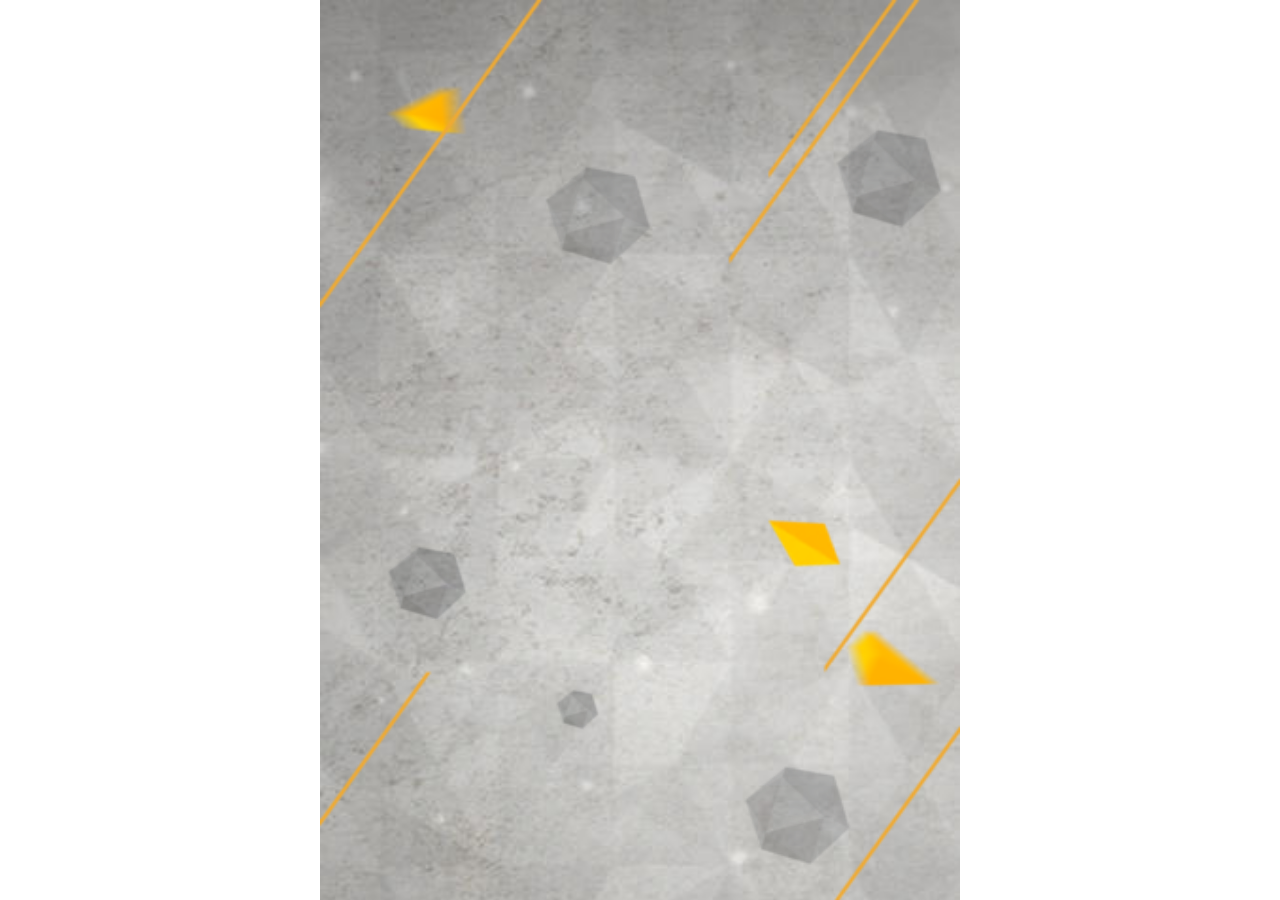
<file: index.html>
﻿<!DOCTYPE html>
<html>
<head lang="en">
    <meta charset="UTF-8">
    <meta name="viewport"
          content="width=device-width, user-scalable=no, initial-scale=1.0, maximum-scale=1.0, minimum-scale=1.0"/>
    <meta name="format-detection" content="telephone=no"/>
    <meta name="apple-mobile-web-app-capable" content="yes"/>
    <meta name="apple-mobile-web-app-status-bar-style" content="black-translucent"/>
    <title></title>
    <link charset="utf-8" type="text/css" rel="stylesheet" href="css/reset.min.css"/>
    <link charset="utf-8" type="text/css" rel="stylesheet" href="css/animate.css"/>
    <link charset="utf-8" type="text/css" rel="stylesheet" href="css/swiper.min.css"/>
    <link charset="utf-8" type="text/css" rel="stylesheet" href="css/resume.css"/>
</head>
<body>
<div class="music musicMove" id="music">
    <audio id="musicAudio" src="吻别 英语版.mp3" preload="none" loop></audio>
</div>
<section class="swiper-container">
    <div class="swiper-wrapper">
        <!--第一屏幕-->
        <div class="swiper-slide page1">
            <img src="img/jianli-1.png" alt=""/>
            <img src="img/jianli-2.png" alt=""/>
            <img src="img/jianli-3.png" alt=""/>
            <img src="img/jianli-4.png" alt=""/>
            <img src="img/jianli-9.png" alt=""/>
            <img src="img/jianli-8.png" alt=""/>
            <img src="img/jianli-7.png" alt=""/>
            <img src="img/jianli-6.png" alt=""/>
            <img src="img/jianli-33333.png" alt=""/>
            <span class="ming1">纪</span>
            <span class="ming2">永</span>
            <span class="ming3">存</span>
            <a href="javascript:;"><p>的</p></a>
            <img src="img/jianli-14.png" alt=""/>
        </div>
        <!--第二屏幕-->
        <div class="swiper-slide page2">
            <img src="img/jianli-31.png" alt=""/>
            <img src="img/jianli-28.png" alt=""/>
            <img src="img/jianli-33333.png" alt=""/>
            <img src="img/weixin.png" alt=""/>
            <h2>个人信息</h2>
            <p>Personal information</p>
            <span class="xing">姓名：纪永存</span>
            <span class="bie">性别：男</span>
            <span class="nian">年龄：24</span>
            <span class="shou">手机：18510672437</span>
            <span class="di">地址：安徽省滁州市</span>
            <img src="img/jianli-14.png" alt=""/>
        </div>
        <!--第三屏幕-->
        <div class="swiper-slide page3">
            <img src="img/jianli-36.png" alt=""/>
            <img src="img/jianli-29.png" alt=""/>
            <img src="img/jianli-33333.png" alt=""/>
            <h2>专业技能</h2>
            <p class="p">Professional skills</p>
            <img src="img/jianli-14.png" alt=""/>
            <img src="img/jainli-44444.png" alt=""/>
            <img src="img/jainli-44444.png" alt=""/>
            <img src="img/jainli-44444.png" alt=""/>
            <img src="img/jainli-44444.png" alt=""/>
            <img src="img/jainli-44444.png" alt=""/>
            <span class="ps">angular</span>
            <span class="js">js</span>
            <span class="css">css</span>
            <span class="jQuery">jQuery</span>
            <span class="node">nodeJS</span>

        </div>

        <!-- 第四屏幕-->
        <div class="swiper-slide page4">
            <img src="img/jianli-30.png" alt=""/>
            <img src="img/jianli-33.png" alt=""/>
            <img src="img/jianli-34.png" alt=""/>
            <img src="img/jianli-33.png" alt=""/>
            <img src="img/jianli-34.png" alt=""/>
            <img src="img/jianli-11111.png" alt=""/>
            <img src="img/jianli-33333.png" alt=""/>
            <h2 class="qou">求职意向</h2>
            <p>Job intensron</p>
            <span class="diyi">6k-8k</span>
            <span class="dier">web前端开发工程师</span>
            <span class="disan">2-n个IT</span>
            <span class="disi">北京</span>
            <img src="img/jianli-14.png" alt=""/>
        </div>

        <!-- 第五屏幕-->
        <div class="swiper-slide page5">
            <img src="img/jianli-29.png" alt=""/>
            <img src="img/jianli-111111.png" alt=""/>
            <img src="img/jianli-18.png" alt=""/>
            <img src="img/jianli-18.png" alt=""/>
            <img src="img/jianli-18.png" alt=""/>
            <img src="img/jianli-18.png" alt=""/>
            <img src="img/jianli-22222.png" alt=""/>
            <img src="img/jianli-33333.png" alt=""/>
            <h2>个人特长</h2>
            <p>Personal Specialty</p>
            <span class="tuan">有的团队精神！</span>
            <span class="xue">学习的能力快！</span>
            <span class="gou">有责任感！</span>
            <span class="you">有点小幽默！</span>
            <img src="img/jianli-14.png" alt=""/>

        </div>
        <!-- 第六屏幕-->
        <div class="swiper-slide page6">
            <img src="img/jianli-35.png" alt=""/>
            <img src="img/jianli-36.png" alt=""/>
            <img src="img/jianli-22.png" alt=""/>
            <img src="img/jianli-23.png" alt=""/>
            <img src="img/jianli-24.png" alt=""/>
            <img src="img/jianli-25.png" alt=""/>
            <img src="img/jianli-26.png" alt=""/>
            <img src="img/jianli-33333.png" alt=""/>
            <h2>自我评价</h2>
            <p>evaluation</p>
            <span class="kai">开朗</span>
            <span class="xin">热心</span>
            <span class="shang">上进</span>
            <span class="li">有活力</span>
            <span class="ku">能吃苦</span>
            <span class="nai">耐劳</span>
            <img src="img/jianli-14.png" alt=""/>
        </div>
        <!-- 第七屏幕-->
        <div class="swiper-slide page7">
            <img src="img/weixin.png" alt=""/>
            <img src="img/jianli-33333.png" alt=""/>
            <h2>联系方式:</h2>
            <p>contact information</p>
            <span class="sao">扫描微信二维码添加我好友</span>
            <span class="ming">姓名：纪永存</span>
            <span class="dian">电话：18510672437</span>
            <span class="you">邮箱:jiyongcun_5614@163.com</span>
        </div>

    </div>
    <div class="swiper-pagination"></div>
</section>
<script src="js/fastclick.min.js"></script>
<script src="js/swiper.min.js"></script>
<script src="js/index.js"></script>

</body>
</html>
</file>
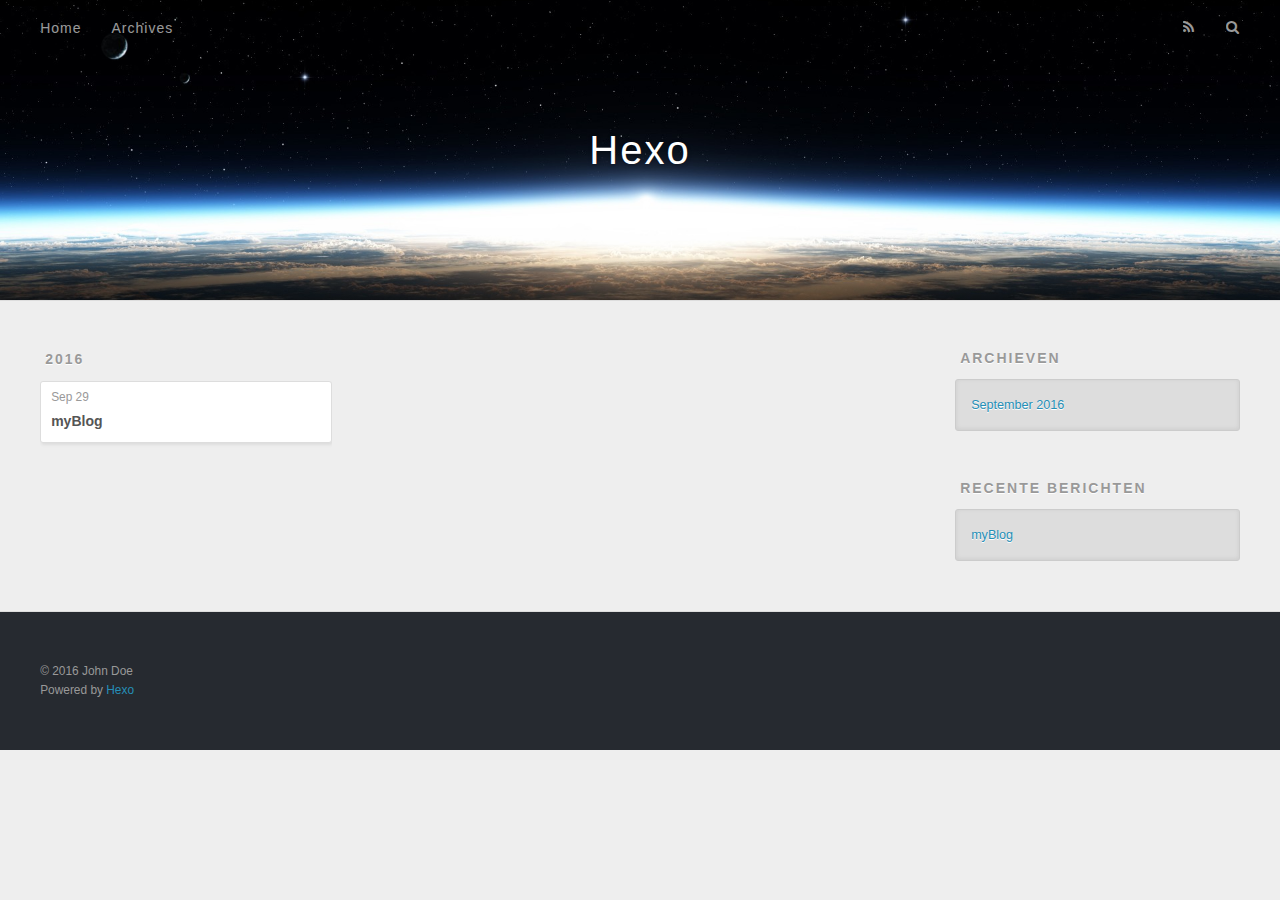
<file: archives/index.html>
<!DOCTYPE html>
<html>
<head>
  <meta charset="utf-8">
  
  <title>Archieven | Hexo</title>
  <meta name="viewport" content="width=device-width, initial-scale=1, maximum-scale=1">
  <meta property="og:type" content="website">
<meta property="og:title" content="Hexo">
<meta property="og:url" content="http://yoursite.com/archives/index.html">
<meta property="og:site_name" content="Hexo">
<meta name="twitter:card" content="summary">
<meta name="twitter:title" content="Hexo">
  
    <link rel="alternate" href="/atom.xml" title="Hexo" type="application/atom+xml">
  
  
    <link rel="icon" href="/favicon.png">
  
  
    <link href="//fonts.googleapis.com/css?family=Source+Code+Pro" rel="stylesheet" type="text/css">
  
  <link rel="stylesheet" href="/css/style.css">
  

</head>

<body>
  <div id="container">
    <div id="wrap">
      <header id="header">
  <div id="banner"></div>
  <div id="header-outer" class="outer">
    <div id="header-title" class="inner">
      <h1 id="logo-wrap">
        <a href="/" id="logo">Hexo</a>
      </h1>
      
    </div>
    <div id="header-inner" class="inner">
      <nav id="main-nav">
        <a id="main-nav-toggle" class="nav-icon"></a>
        
          <a class="main-nav-link" href="/">Home</a>
        
          <a class="main-nav-link" href="/archives">Archives</a>
        
      </nav>
      <nav id="sub-nav">
        
          <a id="nav-rss-link" class="nav-icon" href="/atom.xml" title="RSS Feed"></a>
        
        <a id="nav-search-btn" class="nav-icon" title="Zoeken"></a>
      </nav>
      <div id="search-form-wrap">
        <form action="//google.com/search" method="get" accept-charset="UTF-8" class="search-form"><input type="search" name="q" results="0" class="search-form-input" placeholder="Search"><button type="submit" class="search-form-submit">&#xF002;</button><input type="hidden" name="sitesearch" value="http://yoursite.com"></form>
      </div>
    </div>
  </div>
</header>
      <div class="outer">
        <section id="main">
  
  
    
    
      
      
      <section class="archives-wrap">
        <div class="archive-year-wrap">
          <a href="/archives/2016" class="archive-year">2016</a>
        </div>
        <div class="archives">
    
    <article class="archive-article archive-type-post">
  <div class="archive-article-inner">
    <header class="archive-article-header">
      <a href="/2016/09/29/hello-world/" class="archive-article-date">
  <time datetime="2016-09-29T05:44:38.269Z" itemprop="datePublished">Sep 29</time>
</a>
      
  
    <h1 itemprop="name">
      <a class="archive-article-title" href="/2016/09/29/hello-world/">myBlog</a>
    </h1>
  

    </header>
  </div>
</article>
  
  
    </div></section>
  

</section>
        
          <aside id="sidebar">
  
    

  
    

  
    
  
    
  <div class="widget-wrap">
    <h3 class="widget-title">Archieven</h3>
    <div class="widget">
      <ul class="archive-list"><li class="archive-list-item"><a class="archive-list-link" href="/archives/2016/09/">September 2016</a></li></ul>
    </div>
  </div>


  
    
  <div class="widget-wrap">
    <h3 class="widget-title">Recente berichten</h3>
    <div class="widget">
      <ul>
        
          <li>
            <a href="/2016/09/29/hello-world/">myBlog</a>
          </li>
        
      </ul>
    </div>
  </div>

  
</aside>
        
      </div>
      <footer id="footer">
  
  <div class="outer">
    <div id="footer-info" class="inner">
      &copy; 2016 John Doe<br>
      Powered by <a href="http://hexo.io/" target="_blank">Hexo</a>
    </div>
  </div>
</footer>
    </div>
    <nav id="mobile-nav">
  
    <a href="/" class="mobile-nav-link">Home</a>
  
    <a href="/archives" class="mobile-nav-link">Archives</a>
  
</nav>
    

<script src="//ajax.googleapis.com/ajax/libs/jquery/2.0.3/jquery.min.js"></script>


  <link rel="stylesheet" href="/fancybox/jquery.fancybox.css">
  <script src="/fancybox/jquery.fancybox.pack.js"></script>


<script src="/js/script.js"></script>

  </div>
</body>
</html>
</file>
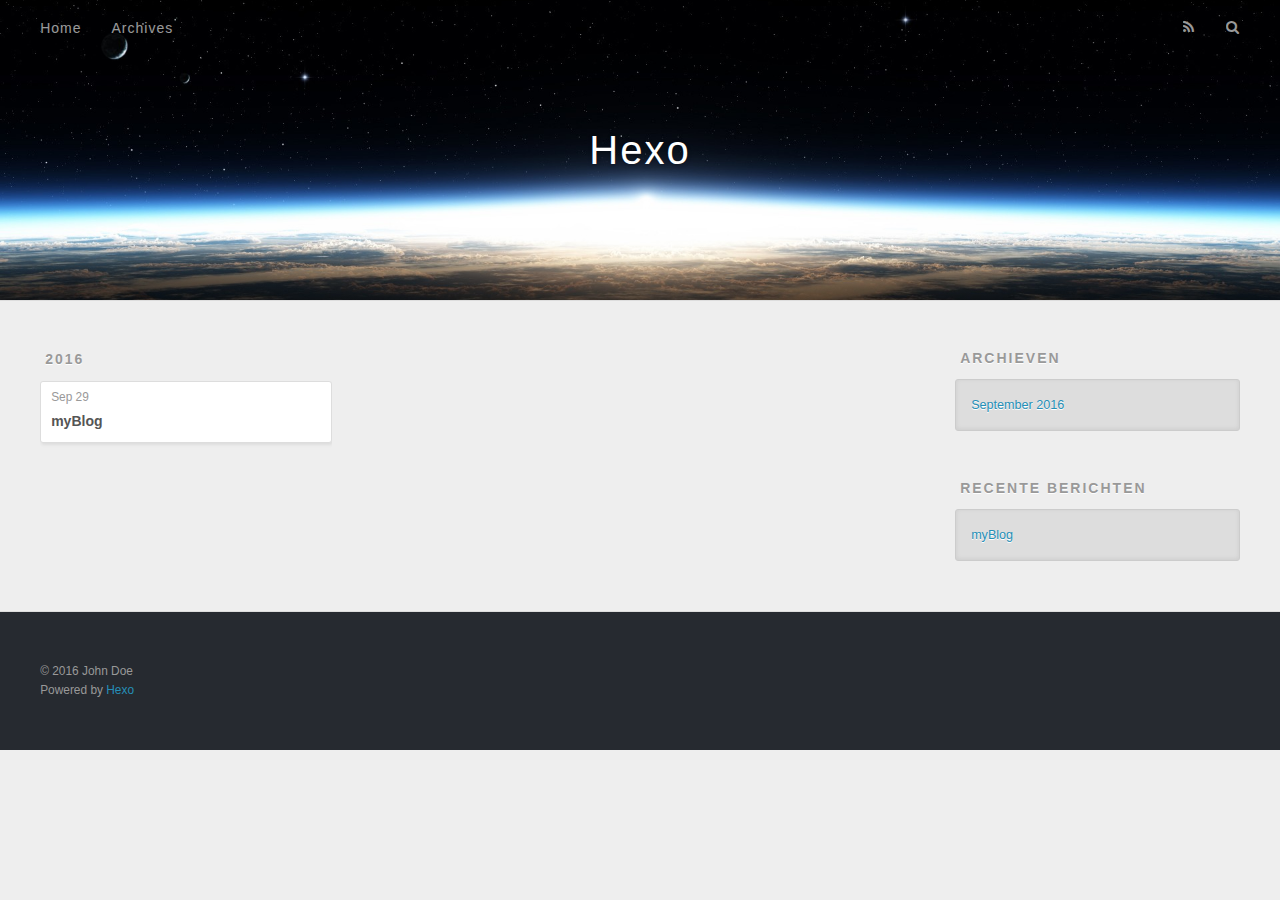
<file: archives/2016/index.html>
<!DOCTYPE html>
<html>
<head>
  <meta charset="utf-8">
  
  <title>Archieven: 2016 | Hexo</title>
  <meta name="viewport" content="width=device-width, initial-scale=1, maximum-scale=1">
  <meta property="og:type" content="website">
<meta property="og:title" content="Hexo">
<meta property="og:url" content="http://yoursite.com/archives/2016/index.html">
<meta property="og:site_name" content="Hexo">
<meta name="twitter:card" content="summary">
<meta name="twitter:title" content="Hexo">
  
    <link rel="alternate" href="/atom.xml" title="Hexo" type="application/atom+xml">
  
  
    <link rel="icon" href="/favicon.png">
  
  
    <link href="//fonts.googleapis.com/css?family=Source+Code+Pro" rel="stylesheet" type="text/css">
  
  <link rel="stylesheet" href="/css/style.css">
  

</head>

<body>
  <div id="container">
    <div id="wrap">
      <header id="header">
  <div id="banner"></div>
  <div id="header-outer" class="outer">
    <div id="header-title" class="inner">
      <h1 id="logo-wrap">
        <a href="/" id="logo">Hexo</a>
      </h1>
      
    </div>
    <div id="header-inner" class="inner">
      <nav id="main-nav">
        <a id="main-nav-toggle" class="nav-icon"></a>
        
          <a class="main-nav-link" href="/">Home</a>
        
          <a class="main-nav-link" href="/archives">Archives</a>
        
      </nav>
      <nav id="sub-nav">
        
          <a id="nav-rss-link" class="nav-icon" href="/atom.xml" title="RSS Feed"></a>
        
        <a id="nav-search-btn" class="nav-icon" title="Zoeken"></a>
      </nav>
      <div id="search-form-wrap">
        <form action="//google.com/search" method="get" accept-charset="UTF-8" class="search-form"><input type="search" name="q" results="0" class="search-form-input" placeholder="Search"><button type="submit" class="search-form-submit">&#xF002;</button><input type="hidden" name="sitesearch" value="http://yoursite.com"></form>
      </div>
    </div>
  </div>
</header>
      <div class="outer">
        <section id="main">
  
  
    
    
      
      
      <section class="archives-wrap">
        <div class="archive-year-wrap">
          <a href="/archives/2016" class="archive-year">2016</a>
        </div>
        <div class="archives">
    
    <article class="archive-article archive-type-post">
  <div class="archive-article-inner">
    <header class="archive-article-header">
      <a href="/2016/09/29/hello-world/" class="archive-article-date">
  <time datetime="2016-09-29T05:44:38.269Z" itemprop="datePublished">Sep 29</time>
</a>
      
  
    <h1 itemprop="name">
      <a class="archive-article-title" href="/2016/09/29/hello-world/">myBlog</a>
    </h1>
  

    </header>
  </div>
</article>
  
  
    </div></section>
  

</section>
        
          <aside id="sidebar">
  
    

  
    

  
    
  
    
  <div class="widget-wrap">
    <h3 class="widget-title">Archieven</h3>
    <div class="widget">
      <ul class="archive-list"><li class="archive-list-item"><a class="archive-list-link" href="/archives/2016/09/">September 2016</a></li></ul>
    </div>
  </div>


  
    
  <div class="widget-wrap">
    <h3 class="widget-title">Recente berichten</h3>
    <div class="widget">
      <ul>
        
          <li>
            <a href="/2016/09/29/hello-world/">myBlog</a>
          </li>
        
      </ul>
    </div>
  </div>

  
</aside>
        
      </div>
      <footer id="footer">
  
  <div class="outer">
    <div id="footer-info" class="inner">
      &copy; 2016 John Doe<br>
      Powered by <a href="http://hexo.io/" target="_blank">Hexo</a>
    </div>
  </div>
</footer>
    </div>
    <nav id="mobile-nav">
  
    <a href="/" class="mobile-nav-link">Home</a>
  
    <a href="/archives" class="mobile-nav-link">Archives</a>
  
</nav>
    

<script src="//ajax.googleapis.com/ajax/libs/jquery/2.0.3/jquery.min.js"></script>


  <link rel="stylesheet" href="/fancybox/jquery.fancybox.css">
  <script src="/fancybox/jquery.fancybox.pack.js"></script>


<script src="/js/script.js"></script>

  </div>
</body>
</html>
</file>
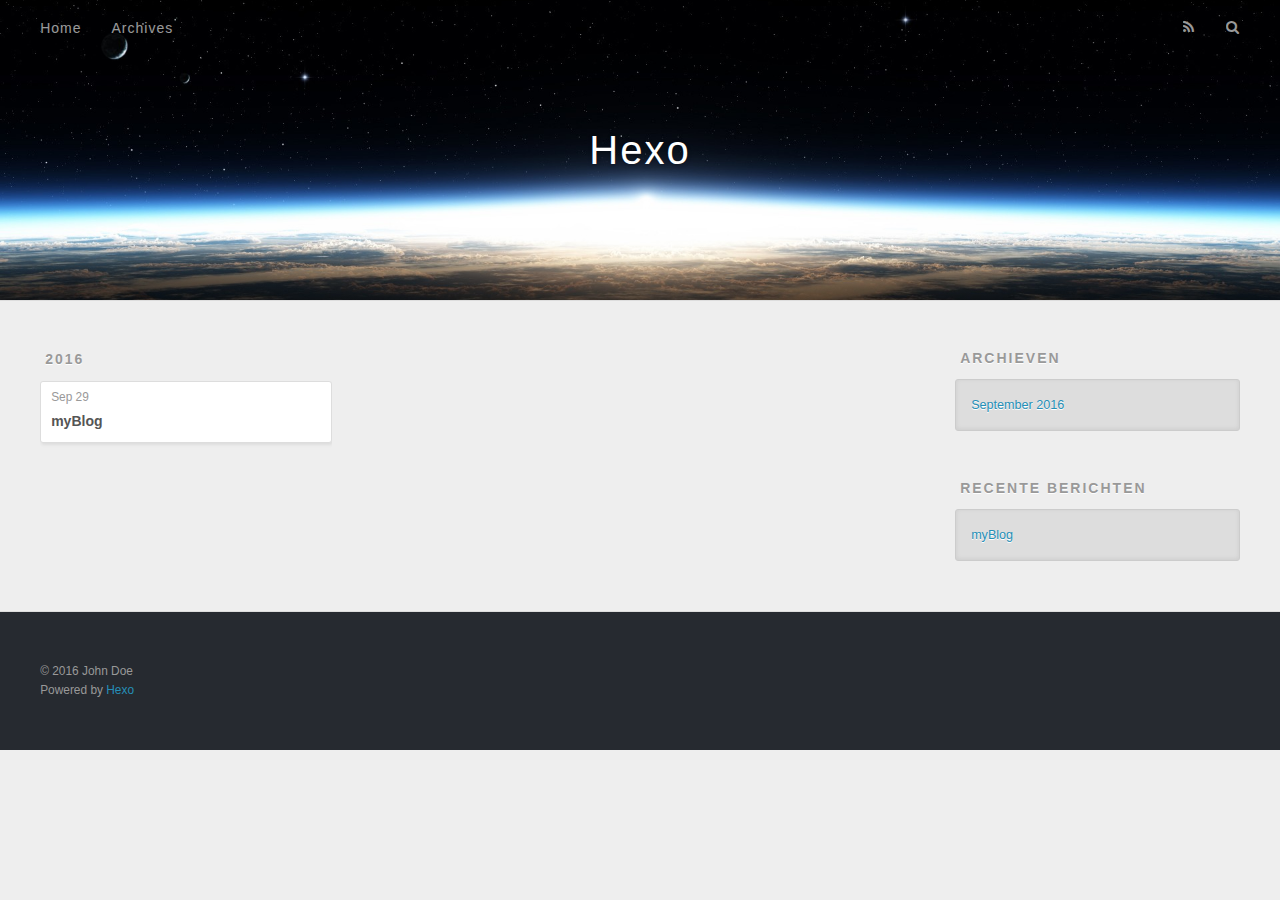
<file: archives/2016/09/index.html>
<!DOCTYPE html>
<html>
<head>
  <meta charset="utf-8">
  
  <title>Archieven: 2016/9 | Hexo</title>
  <meta name="viewport" content="width=device-width, initial-scale=1, maximum-scale=1">
  <meta property="og:type" content="website">
<meta property="og:title" content="Hexo">
<meta property="og:url" content="http://yoursite.com/archives/2016/09/index.html">
<meta property="og:site_name" content="Hexo">
<meta name="twitter:card" content="summary">
<meta name="twitter:title" content="Hexo">
  
    <link rel="alternate" href="/atom.xml" title="Hexo" type="application/atom+xml">
  
  
    <link rel="icon" href="/favicon.png">
  
  
    <link href="//fonts.googleapis.com/css?family=Source+Code+Pro" rel="stylesheet" type="text/css">
  
  <link rel="stylesheet" href="/css/style.css">
  

</head>

<body>
  <div id="container">
    <div id="wrap">
      <header id="header">
  <div id="banner"></div>
  <div id="header-outer" class="outer">
    <div id="header-title" class="inner">
      <h1 id="logo-wrap">
        <a href="/" id="logo">Hexo</a>
      </h1>
      
    </div>
    <div id="header-inner" class="inner">
      <nav id="main-nav">
        <a id="main-nav-toggle" class="nav-icon"></a>
        
          <a class="main-nav-link" href="/">Home</a>
        
          <a class="main-nav-link" href="/archives">Archives</a>
        
      </nav>
      <nav id="sub-nav">
        
          <a id="nav-rss-link" class="nav-icon" href="/atom.xml" title="RSS Feed"></a>
        
        <a id="nav-search-btn" class="nav-icon" title="Zoeken"></a>
      </nav>
      <div id="search-form-wrap">
        <form action="//google.com/search" method="get" accept-charset="UTF-8" class="search-form"><input type="search" name="q" results="0" class="search-form-input" placeholder="Search"><button type="submit" class="search-form-submit">&#xF002;</button><input type="hidden" name="sitesearch" value="http://yoursite.com"></form>
      </div>
    </div>
  </div>
</header>
      <div class="outer">
        <section id="main">
  
  
    
    
      
      
      <section class="archives-wrap">
        <div class="archive-year-wrap">
          <a href="/archives/2016" class="archive-year">2016</a>
        </div>
        <div class="archives">
    
    <article class="archive-article archive-type-post">
  <div class="archive-article-inner">
    <header class="archive-article-header">
      <a href="/2016/09/29/hello-world/" class="archive-article-date">
  <time datetime="2016-09-29T05:44:38.269Z" itemprop="datePublished">Sep 29</time>
</a>
      
  
    <h1 itemprop="name">
      <a class="archive-article-title" href="/2016/09/29/hello-world/">myBlog</a>
    </h1>
  

    </header>
  </div>
</article>
  
  
    </div></section>
  

</section>
        
          <aside id="sidebar">
  
    

  
    

  
    
  
    
  <div class="widget-wrap">
    <h3 class="widget-title">Archieven</h3>
    <div class="widget">
      <ul class="archive-list"><li class="archive-list-item"><a class="archive-list-link" href="/archives/2016/09/">September 2016</a></li></ul>
    </div>
  </div>


  
    
  <div class="widget-wrap">
    <h3 class="widget-title">Recente berichten</h3>
    <div class="widget">
      <ul>
        
          <li>
            <a href="/2016/09/29/hello-world/">myBlog</a>
          </li>
        
      </ul>
    </div>
  </div>

  
</aside>
        
      </div>
      <footer id="footer">
  
  <div class="outer">
    <div id="footer-info" class="inner">
      &copy; 2016 John Doe<br>
      Powered by <a href="http://hexo.io/" target="_blank">Hexo</a>
    </div>
  </div>
</footer>
    </div>
    <nav id="mobile-nav">
  
    <a href="/" class="mobile-nav-link">Home</a>
  
    <a href="/archives" class="mobile-nav-link">Archives</a>
  
</nav>
    

<script src="//ajax.googleapis.com/ajax/libs/jquery/2.0.3/jquery.min.js"></script>


  <link rel="stylesheet" href="/fancybox/jquery.fancybox.css">
  <script src="/fancybox/jquery.fancybox.pack.js"></script>


<script src="/js/script.js"></script>

  </div>
</body>
</html>
</file>
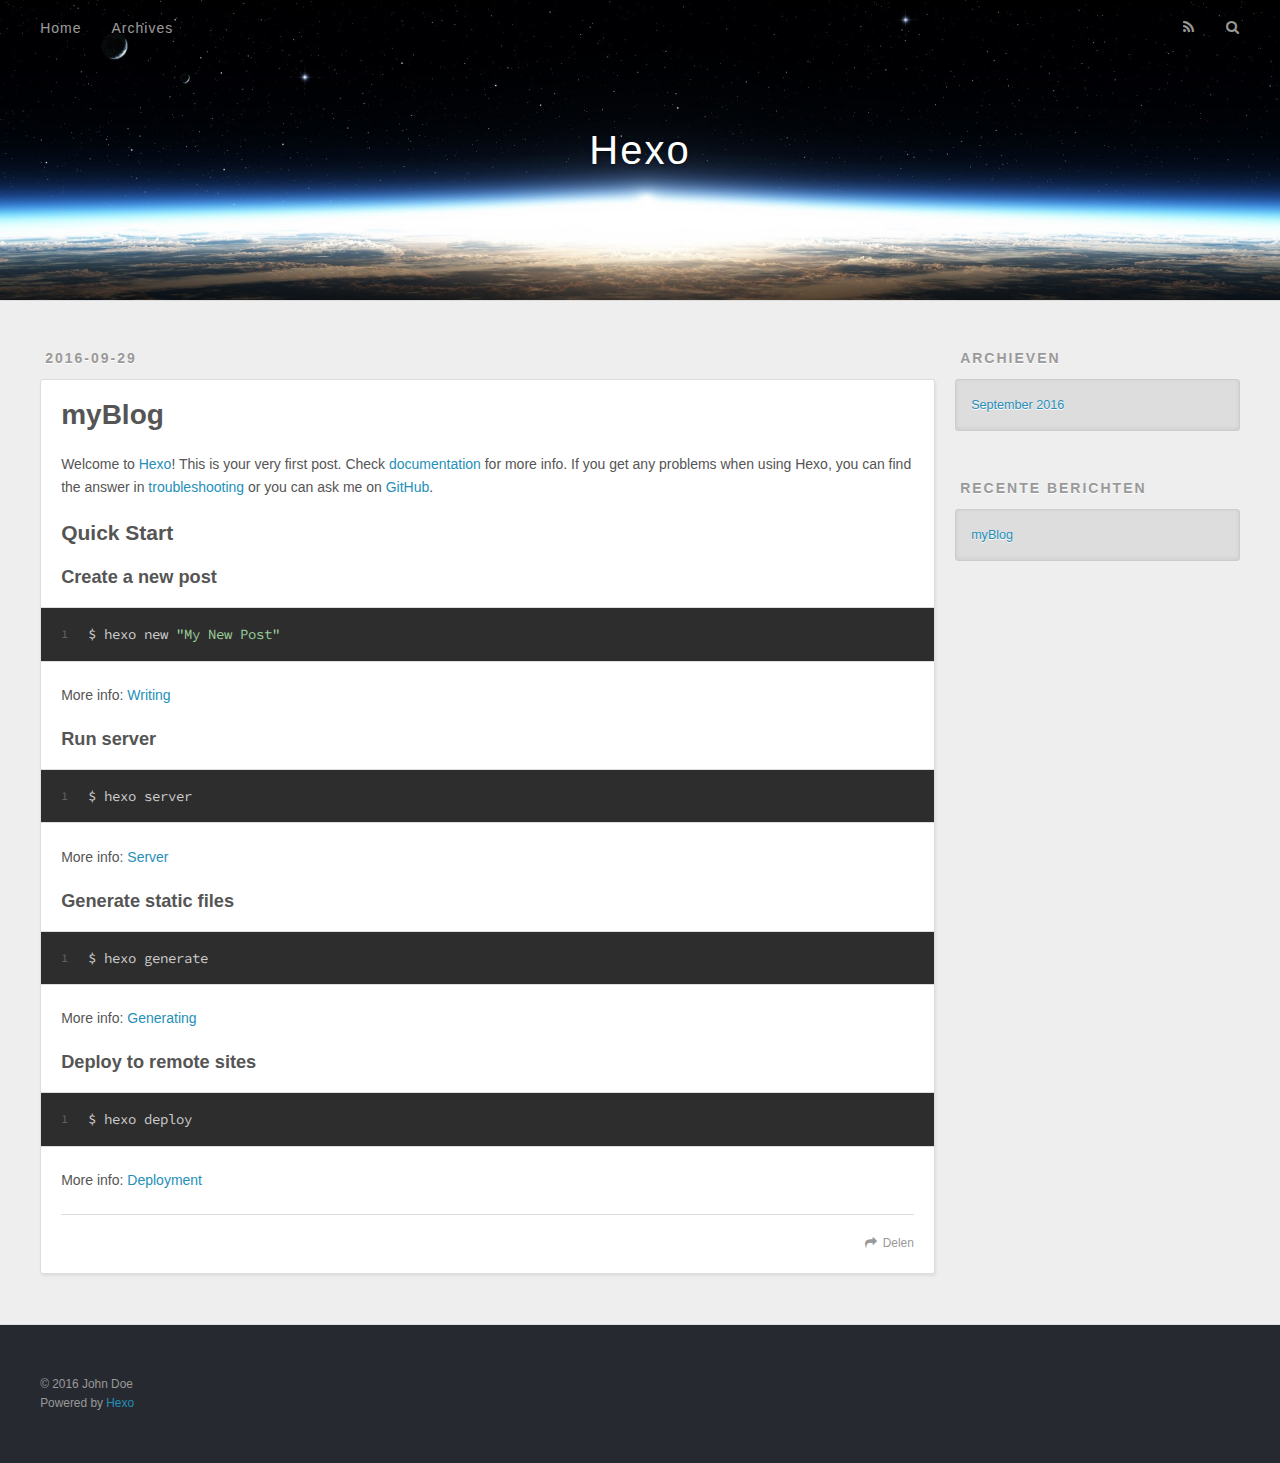
<file: 2016/09/29/hello-world/index.html>
<!DOCTYPE html>
<html>
<head>
  <meta charset="utf-8">
  
  <title>myBlog | Hexo</title>
  <meta name="viewport" content="width=device-width, initial-scale=1, maximum-scale=1">
  <meta name="description" content="Welcome to Hexo! This is your very first post. Check documentation for more info. If you get any problems when using Hexo, you can find the answer in troubleshooting or you can ask me on GitHub.
Quick">
<meta property="og:type" content="article">
<meta property="og:title" content="myBlog">
<meta property="og:url" content="http://yoursite.com/2016/09/29/hello-world/index.html">
<meta property="og:site_name" content="Hexo">
<meta property="og:description" content="Welcome to Hexo! This is your very first post. Check documentation for more info. If you get any problems when using Hexo, you can find the answer in troubleshooting or you can ask me on GitHub.
Quick">
<meta property="og:updated_time" content="2016-09-29T09:39:57.506Z">
<meta name="twitter:card" content="summary">
<meta name="twitter:title" content="myBlog">
<meta name="twitter:description" content="Welcome to Hexo! This is your very first post. Check documentation for more info. If you get any problems when using Hexo, you can find the answer in troubleshooting or you can ask me on GitHub.
Quick">
  
    <link rel="alternate" href="/atom.xml" title="Hexo" type="application/atom+xml">
  
  
    <link rel="icon" href="/favicon.png">
  
  
    <link href="//fonts.googleapis.com/css?family=Source+Code+Pro" rel="stylesheet" type="text/css">
  
  <link rel="stylesheet" href="/css/style.css">
  

</head>

<body>
  <div id="container">
    <div id="wrap">
      <header id="header">
  <div id="banner"></div>
  <div id="header-outer" class="outer">
    <div id="header-title" class="inner">
      <h1 id="logo-wrap">
        <a href="/" id="logo">Hexo</a>
      </h1>
      
    </div>
    <div id="header-inner" class="inner">
      <nav id="main-nav">
        <a id="main-nav-toggle" class="nav-icon"></a>
        
          <a class="main-nav-link" href="/">Home</a>
        
          <a class="main-nav-link" href="/archives">Archives</a>
        
      </nav>
      <nav id="sub-nav">
        
          <a id="nav-rss-link" class="nav-icon" href="/atom.xml" title="RSS Feed"></a>
        
        <a id="nav-search-btn" class="nav-icon" title="Zoeken"></a>
      </nav>
      <div id="search-form-wrap">
        <form action="//google.com/search" method="get" accept-charset="UTF-8" class="search-form"><input type="search" name="q" results="0" class="search-form-input" placeholder="Search"><button type="submit" class="search-form-submit">&#xF002;</button><input type="hidden" name="sitesearch" value="http://yoursite.com"></form>
      </div>
    </div>
  </div>
</header>
      <div class="outer">
        <section id="main"><article id="post-hello-world" class="article article-type-post" itemscope itemprop="blogPost">
  <div class="article-meta">
    <a href="/2016/09/29/hello-world/" class="article-date">
  <time datetime="2016-09-29T05:44:38.269Z" itemprop="datePublished">2016-09-29</time>
</a>
    
  </div>
  <div class="article-inner">
    
    
      <header class="article-header">
        
  
    <h1 class="article-title" itemprop="name">
      myBlog
    </h1>
  

      </header>
    
    <div class="article-entry" itemprop="articleBody">
      
        <p>Welcome to <a href="https://hexo.io/" target="_blank" rel="external">Hexo</a>! This is your very first post. Check <a href="https://hexo.io/docs/" target="_blank" rel="external">documentation</a> for more info. If you get any problems when using Hexo, you can find the answer in <a href="https://hexo.io/docs/troubleshooting.html" target="_blank" rel="external">troubleshooting</a> or you can ask me on <a href="https://github.com/hexojs/hexo/issues" target="_blank" rel="external">GitHub</a>.</p>
<h2 id="Quick-Start"><a href="#Quick-Start" class="headerlink" title="Quick Start"></a>Quick Start</h2><h3 id="Create-a-new-post"><a href="#Create-a-new-post" class="headerlink" title="Create a new post"></a>Create a new post</h3><figure class="highlight bash"><table><tr><td class="gutter"><pre><div class="line">1</div></pre></td><td class="code"><pre><div class="line">$ hexo new <span class="string">"My New Post"</span></div></pre></td></tr></table></figure>
<p>More info: <a href="https://hexo.io/docs/writing.html" target="_blank" rel="external">Writing</a></p>
<h3 id="Run-server"><a href="#Run-server" class="headerlink" title="Run server"></a>Run server</h3><figure class="highlight bash"><table><tr><td class="gutter"><pre><div class="line">1</div></pre></td><td class="code"><pre><div class="line">$ hexo server</div></pre></td></tr></table></figure>
<p>More info: <a href="https://hexo.io/docs/server.html" target="_blank" rel="external">Server</a></p>
<h3 id="Generate-static-files"><a href="#Generate-static-files" class="headerlink" title="Generate static files"></a>Generate static files</h3><figure class="highlight bash"><table><tr><td class="gutter"><pre><div class="line">1</div></pre></td><td class="code"><pre><div class="line">$ hexo generate</div></pre></td></tr></table></figure>
<p>More info: <a href="https://hexo.io/docs/generating.html" target="_blank" rel="external">Generating</a></p>
<h3 id="Deploy-to-remote-sites"><a href="#Deploy-to-remote-sites" class="headerlink" title="Deploy to remote sites"></a>Deploy to remote sites</h3><figure class="highlight bash"><table><tr><td class="gutter"><pre><div class="line">1</div></pre></td><td class="code"><pre><div class="line">$ hexo deploy</div></pre></td></tr></table></figure>
<p>More info: <a href="https://hexo.io/docs/deployment.html" target="_blank" rel="external">Deployment</a></p>

      
    </div>
    <footer class="article-footer">
      <a data-url="http://yoursite.com/2016/09/29/hello-world/" data-id="cito3ukd30000lkr0o3ru1wjr" class="article-share-link">Delen</a>
      
      
    </footer>
  </div>
  
    
  
</article>

</section>
        
          <aside id="sidebar">
  
    

  
    

  
    
  
    
  <div class="widget-wrap">
    <h3 class="widget-title">Archieven</h3>
    <div class="widget">
      <ul class="archive-list"><li class="archive-list-item"><a class="archive-list-link" href="/archives/2016/09/">September 2016</a></li></ul>
    </div>
  </div>


  
    
  <div class="widget-wrap">
    <h3 class="widget-title">Recente berichten</h3>
    <div class="widget">
      <ul>
        
          <li>
            <a href="/2016/09/29/hello-world/">myBlog</a>
          </li>
        
      </ul>
    </div>
  </div>

  
</aside>
        
      </div>
      <footer id="footer">
  
  <div class="outer">
    <div id="footer-info" class="inner">
      &copy; 2016 John Doe<br>
      Powered by <a href="http://hexo.io/" target="_blank">Hexo</a>
    </div>
  </div>
</footer>
    </div>
    <nav id="mobile-nav">
  
    <a href="/" class="mobile-nav-link">Home</a>
  
    <a href="/archives" class="mobile-nav-link">Archives</a>
  
</nav>
    

<script src="//ajax.googleapis.com/ajax/libs/jquery/2.0.3/jquery.min.js"></script>


  <link rel="stylesheet" href="/fancybox/jquery.fancybox.css">
  <script src="/fancybox/jquery.fancybox.pack.js"></script>


<script src="/js/script.js"></script>

  </div>
</body>
</html>
</file>
<file: css/resume.css>
@charset "utf-8";
html, body {
    width: 100%;
    height: 100%;
    /*background: #ccc;*/
    overflow: hidden;
    /*  background: url("../img/jianli-11.jpg") no-repeat;*/
    z-index: 1;
}

html {
    font-size: 100px;
}

/*--初始化Swiper的样式--*/
.swiper-container, .swiper-slide {
    height: 100%;
    overflow: hidden;
}

.swiper-slide {
    transform-style: preserve-3d;
    perspective: 500px;
}

/*--音乐--*/
.music {
    display: none;
    position: absolute;
    top: .2rem;
    right: .2rem;
    z-index: 1000;
    width: .6rem;
    height: .6rem;
    background: url("../music.svg") no-repeat;
    background-size: 100% 100%;
}

.musicMove {
    -webkit-animation: musicMove 1s linear infinite both;
    animation: musicMove 1s linear infinite both;
}
/*--第一屏幕--*/
.page1 {
    width: 100%;
    height: 100%;
    position: relative;
    overflow: hidden;
    background: url("../img/jianli-11.jpg") no-repeat;
    background-size: cover;
}

.page1 > * {
    opacity: 0;
}
.page1 img:nth-child(14) {
    width: 100%;
    height: 100%;
    z-index: -1;
    opacity: 1;
}

#page1 img:nth-child(14) {
    animation: myMove 5s 0s infinite;
    -webkit-animation: myMove 5s 0s infinite;
}

@keyframes myMove {
    0%, 100% {
        opacity: 1;
        -webkit-transform: translateZ(0px) rotate(0deg);
        transform: translateZ(0px) rotate(0deg);
    }
    50% {
        -webkit-transform: translateZ(70px) rotate(10deg);
        transform: translateZ(70px) rotate(10deg);
    }
}

.page1 img {
    position: absolute;
    opacity: 0;
}

.page1 .ming1 {
    display: inline-block;
    position: absolute;
    left: 2.1rem;
    top: 0.7rem;
    width: 0.4rem;
    margin-left: 0.05rem;
    font-size: .5rem;

}

.page1 .ming2 {
    display: inline-block;
    position: absolute;
    left: 2.6rem;
    top: 0.7rem;
    width: 0.4rem;
    margin-left: 0.3rem;
    font-size: .5rem;
}

.page1 .ming3 {
    display: inline-block;
    position: absolute;
    left: 3.1rem;
    top: 0.7rem;
    width: 0.4rem;
    margin-left: 0.6rem;
    font-size: .5rem;
}

.page1 a {
    position: absolute;
    left: 3.8rem;
    top: 1.5rem;
    color: #fff;
    font-size: 0.5rem;
}

.page1 img:nth-child(1) {
    top: 1.45rem;
    left: -0.2rem;
    height: 5rem;
    z-index: 9;
}

.page1 img:nth-child(2) {
    top: 1.3rem;
    left: 1.3rem;
    height: 4.8rem;
    z-index: 4;
}

.page1 img:nth-child(3) {
    top: 2.2rem;
    left: 2.6rem;
    width: 2.5rem;
    height: 4.9rem;
    z-index: 5;
}

.page1 img:nth-child(4) {
    top: 1.3rem;
    left: 4.4rem;
    height: 4.8rem;
    z-index: 2;
}

.page1 img:nth-child(5) {
    top: 3.1rem;
    left: 1rem;
    width: 0.8rem;
    height: 0.8rem;
}

.page1 img:nth-child(6) {
    top: 3.8rem;
    left: 1.7rem;
    width: 0.8rem;
    height: 0.8rem;
}

.page1 img:nth-child(7) {
    top: 3.4rem;
    left: 3.1rem;
    width: 0.8rem;
    height: 0.8rem;
}

.page1 img:nth-child(8) {
    top: 4.1rem;
    left: 4.3rem;
    width: 0.8rem;
    height: 0.8rem;
}

.page1 img:nth-child(9) {
    bottom: 0.2rem;
    left: 2.8rem;
    width: 1rem;
    height: 0.5rem;
}

#page1 img:nth-child(1) {
    animation: fadeInLeft 1s 0.2s both;
    -webkit-animation: fadeInLeft 1s 0.2s both;
}

#page1 img:nth-child(2) {
    animation: fadeInLeft 2s 0.4s both;
    -webkit-animation: fadeInLeft 2s 0.4s both;
}

#page1 img:nth-child(3) {
    animation: fadeInRight 1s 0.2s both;
    -webkit-animation: fadeInRight 1s 0.2s both;
}

#page1 img:nth-child(4) {
    animation: fadeInRight 2s 0.4s both;
    -webkit-animation: fadeInRight 2s 0.4s both;
}

#page1 img:nth-child(5) {
    animation: bounceInDown 1s 0.8s both;
    -webkit-animation: bounceInDown 1s 0.8s both;
}

#page1 img:nth-child(6) {
    animation: bounceInDown 1s 1.2s both;
    -webkit-animation: bounceInDown 1s 1.2s both;
}

#page1 img:nth-child(7) {
    animation: bounceInDown 1s 1.6s both;
    -webkit-animation: bounceInDown 1s 1.6s both;
}

#page1 img:nth-child(8) {
    animation: bounceInDown 1s 2s both;
    -webkit-animation: bounceInDown 1s 2s both;
}

#page1 img:nth-child(9) {
    animation: fadeOutUp 1.5s 2s Infinite both;
    -webkit-animation: fadeOutUp 1.5s 2s Infinite both;
}

#page1 .ming1,#page1 .ming2, #page1 .ming3 {
    animation: lightSpeedIn 1s 1s 1 both;
    -webkit-animation: lightSpeedIn 1s 1s 1 both;
}

#page1 a {
    animation: bounceInRight 1s 2s both;
    -webkit-animation: bounceInRight 1s 2s both;
}




/*--第二屏幕--*/


.page2 {
    width: 100%;
    height: 100%;
    position: relative;
    overflow: hidden;
    background: url("../img/jianli-11.jpg") no-repeat;
    background-size: cover;
}
.page2 > * {
    opacity: 0;
}
.page2 img:nth-child(12) {
    width: 100%;
    height: 100%;
    z-index: -1;
    opacity: 1;
}

#page2 img:nth-child(12) {
    animation: myMove 5s 0s infinite;
    -webkit-animation: myMove 5s 0s infinite;
}

@keyframes myMove {
    0%, 100% {
        opacity: 1;
        -webkit-transform: translateZ(0px) rotate(0deg);
        transform: translateZ(0px) rotate(0deg);
    }
    50% {
        -webkit-transform: translateZ(70px) rotate(10deg);
        transform: translateZ(70px) rotate(10deg);
    }
}

.page2 img, .page2 h2, .page2 span, .page2 p, .page3 h2, .page3 p, .page4 h2, .page4 p {
    opacity: 0;
}

.page2 h2 {
    position: absolute;
    left: 1rem;
    top: 2rem;
    font-size: 0.6rem;
    font-weight: 500;
}

.page2 p {
    position: absolute;
    left: 1rem;
    top: 2.8rem;
    font-size: 0.3rem;
    color: #eee;
}

.page2 .xing {
    position: absolute;
    left: 1rem;
    top: 3.6rem;
    font-size: 0.4rem;
    font-weight: 600;
}

.page2 .bie {
    position: absolute;
    left: 1rem;
    top: 4.5rem;
    font-size: 0.4rem;
    font-weight: 600;
}

.page2 .nian {
    position: absolute;
    left: 1rem;
    top: 5.4rem;
    font-size: 0.4rem;
    font-weight: 600;
}

.page2 .shou {
    position: absolute;
    left: 1rem;
    top: 6.3rem;
    font-size: 0.4rem;
    font-weight: 600;
}

.page2 .di {
    position: absolute;
    left: 1rem;
    top: 7.2rem;
    font-size: 0.4rem;
    font-weight: 600;
}

.page2 img {
    position: absolute;
    opacity: 0;
}

.page2 img:nth-child(1) {
    top: 1rem;
    left: 0.4rem;
    width: 3.5rem;
    height: 2rem;
}

.page2 img:nth-child(2) {
    top: 6.9rem;
    left: 2.1rem;
    width: 4rem;
    height: 2rem;
}

.page2 img:nth-child(3) {
    bottom: 0.2rem;
    left: 2.8rem;
    width: 1rem;
    height: 0.5rem;
}

.page2 img:nth-child(4) {
    top: 1rem;
    right: 0.2rem;
    width: 2rem;
    height: 2rem;
    border-radius: 50%;
    border: 2px solid aqua;
    z-index: 10;
}

#page2 img:nth-child(1) {
    animation: bounceInRight 0.8s 0.8s both;
    -webkit-animation: bounceInRight 0.8s 0.8s both;
}

#page2 img:nth-child(2) {
    animation: bounceInLeft 0.8s 0.5s both;
    -webkit-animation: bounceInLeft 0.8s 0.5s both;
}

#page2 img:nth-child(3) {
    animation: fadeOutUp 1s 2s Infinite both;
    -webkit-animation: fadeOutUp 1s 2s Infinite both;
}

#page2 img:nth-child(4) {
    animation: zoomInUp 1s 1.2s both;
    -webkit-animation: zoomInUp 1s 1.2s both;
}

#page2 h2 {
    animation: bounceInLeft 0.8s 1.8s both;
    -webkit-animation: bounceInLeft 0.8s 1.8s both;
}

#page2 p {
    animation: bounceInLeft 0.8s 2.2s both;
    -webkit-animation: bounceInLeft 0.8s 2.2s both;
}

#page2 .xing {
    animation: bounceInLeft 0.8s 2.6s both;
    -webkit-animation: bounceInLeft 0.8s 2.6s both;
}

#page2 .bie {
    animation: bounceInLeft 0.8s 3s both;
    -webkit-animation: bounceInLeft 0.8s 3s both;
}

#page2 .nian {
    animation: bounceInLeft 0.8s 3.4s both;
    -webkit-animation: bounceInLeft 0.8s 3.4s both;
}

#page2 .shou {
    animation: bounceInLeft 0.8s 3.8s both;
    -webkit-animation: bounceInLeft 0.8s 3.8s both;
}

#page2 .di {
    animation: bounceInLeft 0.8s 4.2s both;
    -webkit-animation: bounceInLeft 0.8s 4.2s both;
}

/*--第三屏幕--*/


.page3 {
    width: 100%;
    height: 100%;
    position: relative;
    overflow: hidden;
    background: url("../img/jianli-11.jpg") no-repeat;
    background-size: cover;
}
.page3 > * {
    opacity: 0;
}

.page3 img:nth-child(6) {
    z-index: -2;
    width: 100%;
    height: 100%;
    opacity: 1;

}

#page3 img:nth-child(6) {
    z-index: -2;
    animation: myMove 5s 0s infinite;
    -webkit-animation: myMove 5s 0s infinite;
}

@keyframes myMove {
    0%, 100% {
        opacity: 1;
        -webkit-transform: translateZ(0px) rotate(0deg);
        transform: translateZ(0px) rotate(0deg);
    }
    50% {
        -webkit-transform: translateZ(70px) rotate(10deg);
        transform: translateZ(70px) rotate(10deg);
    }
}

.page3 h2 {
    position: absolute;
    left: 1rem;
    top: 0.7rem;
    font-size: 0.6rem;
    font-weight: 500;
}

.page3 .p {
    position: absolute;
    left: 1rem;
    top: 1.4rem;
    font-size: 0.3rem;
    font-weight: 500;
    color: #eee;
}

/*ps*/
.page3 .ps {
   position: absolute;
    top: 4.2rem;
    right: 3.6rem;
    font-size: 0.7rem;
    color: #fff;
    z-index: 20;
}

/*js*/
.page3 .js {
    position: absolute;
    top: 4.6rem;
    right: 1.3rem;
    font-size: 0.7rem;
    color: #fff;
    z-index: 20;
}

/*css*/
.page3 .css {
    display: inline-block;
    position: relative;
    top: 8.8rem;
    left: 4.6rem;
    font-size: 0.7rem;
    color: #fff;
    z-index: 20;
}

/*node*/
.page3 .node {
    display: inline-block;
    position: relative;
    top: 6.9rem;
    left: 0.2rem;
    font-size: 0.6rem;
    color: #fff;
    z-index: 20;
}

/*jQuery*/
.page3 .jQuery {
    display: inline-block;
    position: relative;
    top: 8.8rem;
    left: -0.4rem;
    font-size: 0.5rem;
    color: #fff;
    z-index: 20;
}

.page3 img {
    position: absolute;

}

.page3 img:nth-child(1) {
    top: 1.9rem;
    left: 0.2rem;
    width: 4rem;
    height: 0.6rem;
}

.page3 img:nth-child(2) {
    top: 0.8rem;
    left: 3rem;
    width: 2rem;
    height: 2.5rem;
}

.page3 img:nth-child(3) {
    bottom: 0.2rem;
    right: 2.5rem;
    width: 1rem;
    height: 0.5rem;
}

.page3 img:nth-child(6) {
    bottom: 0.2rem;
    right: 0;
    z-index: 15;
}

.page3 img:nth-child(7) {
    bottom: 4rem;
    right: 2.5rem;
    width: 5rem;
    height: 5rem;
    z-index: 15;
}

.page3 img:nth-child(8) {
    bottom: 3.7rem;
    right: -0.9rem;
    width: 5rem;
    height: 5rem;
    z-index: 15;
}

.page3 img:nth-child(9) {
    bottom: -0.5rem;
    left: 2.5rem;
    width: 5rem;
    height: 5rem;
    z-index: 15;
}

.page3 img:nth-child(10) {
    bottom: -0.5rem;
    left: -1rem;
    width: 5rem;
    height: 5rem;
    z-index: 15;
}

.page3 img:nth-child(11) {
    bottom: 1.4rem;
    left: 1.2rem;
    width: 5rem;
    height: 5rem;
    z-index: 15;
}
#page3 .ps {
    animation: pulse 1s 2.5s both;
    -webkit-animation: pulse 1s 2.5s both;;
}
#page3 img:nth-child(1) {
    animation: bounceInLeft 0.8s 1s both;
    -webkit-animation: bounceInLeft 0.8s 1s both;
}

#page3 img:nth-child(2) {
    animation: zoomInLeft 0.8s 0.6s both;
    -webkit-animation: zoomInLeft 0.8s 0.6s both;
}

#page3 img:nth-child(3) {
    animation: fadeOutUp 1s 2s Infinite both;
    -webkit-animation: fadeOutUp 1s 2s Infinite both;
}

#page3 img:nth-child(6) {
    animation: myMove 5s 0s both;
    -webkit-animation: myMove 5s 0s both;
}

#page3 img:nth-child(7) {
    animation: bounceInUp 4s 1.5s both;
    -webkit-animation: bounceInUp 4s 1.5s both;

}

#page3 img:nth-child(8) {
    animation: bounceInUp 4s 2s both;
    -webkit-animation: bounceInUp 4s 2s both;
}

#page3 img:nth-child(9) {
    animation: bounceInUp 4s 3.5s both;
    -webkit-animation: bounceInUp 4s 3.5s both;
}

#page3 img:nth-child(10) {
    animation: bounceInUp 4s 2.5s both;
    -webkit-animation: bounceInUp 4s 2.5s both;
}

#page3 img:nth-child(11) {
    animation: bounceInUp 4s 3s both;
    -webkit-animation: bounceInUp 4s 3s both;
}

#page3 h2 {
    animation: bounceInLeft 1s 1.8s both;
    -webkit-animation: bounceInLeft 1s 1.8s both;;
}

#page3 .p {
    animation: bounceInLeft 1s 2.2s both;
    -webkit-animation: bounceInLeft 1s 2.2s both;;
}

#page3 .ps {
    animation: fadeInRightBig 1s 3.4s both;
    -webkit-animation: fadeInRightBig 1s 3.4s both;;
}
#page3 .js {
    animation: fadeInRightBig 1s 3.6s both;
    -webkit-animation: fadeInRightBig 1s 3.6s both;;
}
#page3 .css {
    animation: fadeInRightBig 1s 4.2s both;
    -webkit-animation: fadeInRightBig 1s 4.2s both;;
}
#page3 .jQuery {
    animation: fadeInRightBig 1s 4s both;
    -webkit-animation: fadeInRightBig 1s 4s both;;
}

#page3 .node {
    animation: fadeInRightBig 1s 3.8s both;
    -webkit-animation: fadeInRightBig 1s 3.8s both;;
}

/*--第四屏幕--*/

.page4 {
    width: 100%;
    height: 100%;
    position: relative;
    overflow: hidden;
    background: url("../img/jianli-11.jpg") no-repeat;
    background-size: cover;
}
.page4 > * {
    opacity: 0;
}
.page4 img:nth-child(14) {
    width: 100%;
    height: 100%;
    z-index: -1;
    right: 0rem;
    opacity: 1;
}

#page4 img:nth-child(14) {
    animation: myMove 5s 0s infinite;
    -webkit-animation: myMove 5s 0s infinite;
}

@keyframes myMove {
    0%, 100% {
        opacity: 1;
        -webkit-transform: translateZ(0px) rotate(0deg);
        transform: translateZ(0px) rotate(0deg);
    }
    50% {
        -webkit-transform: translateZ(70px) rotate(10deg);
        transform: translateZ(70px) rotate(10deg);
    }
}

.page4 h2 {
    position: absolute;
    left: 1rem;
    top: 0.7rem;
    font-size: 0.6rem;
    font-weight: 500;
}

.page4 p {
    position: absolute;
    left: 1rem;
    top: 1.4rem;
    font-size: 0.3rem;
    font-weight: 500;
    color: #eee;
}

.page4 .diyi {
    position: absolute;
    top: 6.9rem;
    left: 4.4rem;
    font-size: 0.4rem;
    width: 2.7rem;
    height: 1.1rem;
    color: #fff;
}

.page4 .dier {
    position: relative;
    top: 3.67rem;
    left: 4rem;
    font-size: 0.4rem;
    width: 2.7rem;
    height: 1.1rem;
    color: #fff;
    text-align: center;
    line-height: 1.1rem;
}

.page4 .disan {
    position: relative;
    top: 5.13rem;
    left: -1.5rem;
    font-size: 0.4rem;
    width: 2.7rem;
    height: 1.1rem;
    color: #fff;
}

.page4 .disi {
    position: relative;
    top: 8.26rem;
    left: -3rem;
    font-size: 0.4rem;
    width: 2.7rem;
    height: 1.1rem;
    color: #fff;
}

.page4 img {
    /*z-index: 1;*/
    position: absolute;
    opacity: 0;
}

.page4 img:nth-child(1) {
    top: 0.5rem;
    left: 0.8rem;
    width: 3.8rem;
    /*height: 1.4rem;*/
}

.page4 img:nth-child(2) {
    top: 6.6rem;
    left: 3.5rem;
    width: 2.7rem;
    height: 1.1rem;
}

.page4 img:nth-child(3) {
    top: 5.13rem;
    left: 0.29rem;
    width: 2.7rem;
    height: 1.1rem;
}

.page4 img:nth-child(4) {
    top: 3.67rem;
    left: 3.5rem;
    width: 2.7rem;
    height: 1.1rem;
}

.page4 img:nth-child(5) {
    top: 8.26rem;
    left: 0.29rem;
    width: 2.7rem;
    height: 1.1rem;
}

.page4 img:nth-child(6) {
    top: 4rem;
    left: 3rem;
    width: 0.7rem;
    height: 5.4rem;
}

.page4 img:nth-child(7) {
    bottom: 0.2rem;
    left: 2.8rem;
    width: 1rem;
    height: 0.5rem;
}

#page4 img:nth-child(1) {
    animation: bounceInLeft 0.8s 0.8s both;
    -webkit-animation: bounceInLeft 0.8s 0.8s both;
}

#page4 h2 {
    animation: bounceInLeft 0.8s 1.2s both;
    -webkit-animation: bounceInLeft 0.8s 1.2s both;
}

#page4 p {
    animation: bounceInLeft 0.8s 1.4s both;
    -webkit-animation: bounceInLeft 0.8s 1.4s both;
}

#page4 img:nth-child(2), #page4 .diyi {
    animation: fadeInRight 0.8s 2.4s both;
    -webkit-animation: fadeInRight 0.8s 2.4s both;;
}

#page4 img:nth-child(3), #page4 .dier {
    animation: fadeInLeft 1s 2s both;
    -webkit-animation: fadeInLeft 1s 2s both;
}

#page4 img:nth-child(4), #page4 .disan {
    animation: fadeInRight 1s 1.6s both;
    -webkit-animation: fadeInRight 1s 1.6s both;;
}

#page4 img:nth-child(5), #page4 .disi {
    animation: fadeInLeft 1s 2.8s both;
    -webkit-animation: fadeInLeft 1s 2.8s both;
}

#page4 img:nth-child(6) {
    animation: fadeInUp 1s 1.4s both;
    -webkit-animation: fadeInUp 1s 1.4s both;
}

#page4 img:nth-child(7) {
    animation: fadeOutUp 1s 1.2s Infinite both;
    -webkit-animation: fadeOutUp 1s 1.2s Infinite both;
}

/*--第五屏幕--*/

.page5 {
    width: 100%;
    height: 100%;
    position: relative;
    overflow: hidden;
    background: url("../img/jianli-11.jpg") no-repeat;
    background-size: cover;
}

.page5 > * {
    opacity: 0;
}

.page5 img:nth-child(15) {
    width: 100%;
    height: 100%;
    z-index: 0;
    opacity: 1;
}

#page5 img:nth-child(15) {
    animation: myMove 5s 0s infinite;
    -webkit-animation: myMove 5s 0s infinite;
}

@keyframes myMove {
    0%, 100% {
        opacity: 1;
        -webkit-transform: translateZ(0px) rotate(0deg);
        transform: translateZ(0px) rotate(0deg);
    }
    50% {
        -webkit-transform: translateZ(70px) rotate(10deg);
        transform: translateZ(70px) rotate(10deg);
    }
}

.page5 h2 {
    position: absolute;
    left: 2.4rem;
    top: 1.6rem;
    font-size: 0.55rem;
    font-weight: 500;
}

.page5 p {
    color: #eee;
    position: absolute;
    left: 2.4rem;
    top: 2.3rem;
    font-size: 0.3rem;
    font-weight: 500;
}

.page5 .tuan {
    position: absolute;
    left: 1.3rem;
    top: 4.1rem;
    font-size: 0.5rem;
    font-weight: 500;
}

.page5 .xue {
    position: absolute;
    left: 1.3rem;
    top: 5.7rem;
    font-size: 0.5rem;
    font-weight: 500;
}

.page5 .gou {
    position: absolute;
    left: 1.3rem;
    top: 7.2rem;
    font-size: 0.5rem;
    font-weight: 500;
}

.page5 .you {
    position: absolute;
    left: 1.3rem;
    top: 9.1rem;
    font-size: 0.5rem;
    font-weight: 500;
}

.page5 img {
    position: absolute;
    opacity: 0;
}

.page5 img:nth-child(1) {
    top: 0.2rem;
    left: 0.3rem;
    width: 2rem;
    height: 2.8rem;
    z-index: 2;
}

.page5 img:nth-child(2) {
    top: 1rem;
    left: 1.3rem;
    width: 3.8rem;
    height: 1.8rem;
    z-index: 2;
}

.page5 img:nth-child(3) {
    top: 8.3rem;
    left: 0.45rem;
    width: 5.2rem;
    height: 2.3rem;
    z-index: 2;
}

.page5 img:nth-child(4) {
    top: 6.4rem;
    left: 0.45rem;
    width: 5.2rem;
    height: 2.3rem;
    z-index: 2;
}

.page5 img:nth-child(5) {
    top: 3.3rem;
    left: 0.45rem;
    width: 5.2rem;
    height: 2.3rem;
    z-index: 2;
}

.page5 img:nth-child(6) {
    top: 4.9rem;
    left: 0.45rem;
    width: 5.2rem;
    height: 2.3rem;
    z-index: 2;
}

.page5 img:nth-child(7) {
    top: 4.2rem;
    left: 0.45rem;
    width: 0.5rem;
    height: 6rem;
    z-index: 2;
}

.page5 img:nth-child(8) {
    bottom: 0.2rem;
    left: 2.8rem;
    width: 1rem;
    height: 0.5rem;
}

#page5 img:nth-child(1) {
    animation: rotateInDownLeft 0.8s 0.8s both;
    -webkit-animation: rotateInDownLeft 0.8s 0.8s both;
}

#page5 img:nth-child(2) {
    animation: fadeInUp 0.8s 1s both;
    -webkit-animation: fadeInUp 0.8s 1s both;
}

#page5 img:nth-child(3), #page5 .you {
    animation: bounceInRight 0.8s 2.6s both;
    -webkit-animation: bounceInRight 0.8s 2.6s both;
}

#page5 img:nth-child(4), #page5 .gou {
    animation: bounceInRight 0.8s 2.2s both;
    -webkit-animation: bounceInRight 0.8s 2.2s both;
}

#page5 img:nth-child(5), #page5 .tuan {
    animation: bounceInRight 0.8s 1.4s both;
    -webkit-animation: bounceInRight 0.8s 1.4s both;
}

#page5 img:nth-child(6), #page5 .xue {
    animation: bounceInRight 0.8s 1.8s both;
    -webkit-animation: bounceInRight 0.8s 1.8s both;
}

#page5 img:nth-child(7) {
    animation: fadeInUp 0.8s 1.2s both;
    -webkit-animation: fadeInUp 0.8s 1.2s both;
}

#page5 img:nth-child(8) {
    animation: fadeOutUp 1.5s 1s Infinite both;
    -webkit-animation: fadeOutUp 1.5s 1s Infinite both;
}

#page5 h2 {
    animation: bounceInRight 1s 1s both;
    -webkit-animation: bounceInRight 1s 1s both;
}

#page5 p {
    animation: bounceInRight 1s 1.2s both;
    -webkit-animation: bounceInRight 1s 1.2s both;
}

/*--第六屏幕--*/

.page6 {
    width: 100%;
    height: 100%;
    position: relative;
    overflow: hidden;
    background: url("../img/jianli-11.jpg") no-repeat;
    background-size: cover;
}
.page6 > * {
    opacity: 0;
}
.page6 img:nth-child(16) {
    width: 100%;
    height: 100%;
    z-index: 0;
    opacity: 1;
}

#page6 img:nth-child(16) {
    animation: myMove 5s 0s infinite;
    -webkit-animation: myMove 5s 0s infinite;
}

@keyframes myMove {
    0%, 100% {
        opacity: 1;
        -webkit-transform: translateZ(0px) rotate(0deg);
        transform: translateZ(0px) rotate(0deg);
    }
    50% {
        -webkit-transform: translateZ(70px) rotate(10deg);
        transform: translateZ(70px) rotate(10deg);
    }
}

.page6 h2 {
    position: absolute;
    left: 2.2rem;
    top: 1.4rem;
    font-size: 0.55rem;
    font-weight: 500;
}

.page6 p {
    position: absolute;
    left: 2.4rem;
    top: 2.1rem;
    font-size: 0.3rem;
    font-weight: 500;
    color: #eee;
}

.page6 .kai {
    position: absolute;
    left: 0.9rem;
    top: 4.5rem;
    font-size: 0.5rem;
    font-weight: 500;
    color: #fff;
    z-index: 10;
}

.page6 .xin {
    position: absolute;
    left: 4rem;
    top: 4.5rem;
    font-size: 0.5rem;
    font-weight: 500;
    color: #fff;
    z-index: 10;
}

.page6 .shang {
    position: absolute;
    left: 2.5rem;
    top: 6rem;
    font-size: 0.5rem;
    font-weight: 500;
    color: #fff;
    z-index: 10;
}

.page6 .li {
    position: absolute;
    left: 1.3rem;
    top: 8.5rem;
    font-size: 0.5rem;
    font-weight: 500;
    color: #fff;
    z-index: 10;
}

.page6 .ku {
    position: absolute;
    left: 4.2rem;
    top: 7.2rem;
    font-size: 0.5rem;
    font-weight: 500;
    color: #fff;
    z-index: 10;
}

.page6 img {
    position: absolute;
    opacity: 0;
}

.page6 img:nth-child(1) {
    top: 0.8rem;
    left: 0.8rem;
    width: 3rem;
    height: 1rem;
    z-index: 2;
}

.page6 img:nth-child(2) {
    top: 2.5rem;
    left: 2.2rem;
    width: 3rem;
    height: .4rem;
    z-index: 2;
}

.page6 img:nth-child(3) {
    top: 5.7rem;
    left: 2.3rem;
    width: 1.5rem;
    z-index: 2;
}

.page6 img:nth-child(4) {
    top: 4rem;
    left: 3.5rem;
    width: 2rem;
    z-index: 2;
}

.page6 img:nth-child(5) {
    top: 4rem;
    left: .4rem;
    width: 2rem;
    z-index: 2;
}

.page6 img:nth-child(6) {
    top: 6.5rem;
    left: 3.7rem;
    width: 2.5rem;
    z-index: 2;
}

.page6 img:nth-child(7) {
    top: 7.5rem;
    left: .6rem;
    width: 3rem;
    z-index: 2;
}

.page6 img:nth-child(8) {
    bottom: 0.2rem;
    left: 2.8rem;
    width: 1rem;
    height: 0.5rem;
}

#page6 h2 {
    animation: rotateIn 0.8s 1s both;
    -webkit-animation: rotateIn 0.8s 1s both;
}

#page6 p {
    animation: rotateIn 0.8s 1.2s both;
    -webkit-animation: rotateIn 0.8s 1.2s both;
}

#page6 img:nth-child(1) {
    animation: rotateInDownLeft 1s 1s both;
    -webkit-animation: rotateInDownLeft 1s 1s both;
}

#page6 img:nth-child(2) {
    animation: rotateInDownRight 1s 1.4s both;
    -webkit-animation: rotateInDownRight 1s 1.4s both;
}

#page6 img:nth-child(3), #page6 .kai {
    animation: zoomIn 4s 2s Infinite both;
    -webkit-animation: zoomIn 4s 2s Infinite both;
}

#page6 img:nth-child(4), #page6 .xin {
    animation: zoomIn 4s 2.5s Infinite both;
    -webkit-animation: zoomIn 4s 2.5s Infinite both;
}

#page6 img:nth-child(5), #page6 .shang {
    animation: zoomIn 4s 3s Infinite both;
    -webkit-animation: zoomIn 4s 3s Infinite both;
}

#page6 img:nth-child(6), #page6 .li {
    animation: zoomIn 4s 3.5s Infinite both;
    -webkit-animation: zoomIn 4s 3.5s Infinite both;
}

#page6 img:nth-child(7), #page6 .ku {
    animation: zoomIn 4s 4s Infinite both;
    -webkit-animation: zoomIn 4s 4s Infinite both;
}

#page6 img:nth-child(8) {
    animation: fadeOutUp 1s 1s Infinite both;
    -webkit-animation: fadeOutUp 1s 1s Infinite both;
}

/*--第七屏幕--*/

.page7 {
    position: relative;
    background: url("../img/jianli-46.jpg") no-repeat;
    background-size: cover;
    background-color: #ccc;
}
.page7 > * {
    opacity: 0;
}
.page7 img {
    position: absolute;
    opacity: 1;
}

.page7 h2 {
    position: absolute;
    left: 1rem;
    top: 4rem;
    font-size: 0.55rem;
    font-weight: 500;
    color: #fff;
}

.page7 p {
    position: absolute;
    left: 1rem;
    top: 4.7rem;
    font-size: 0.3rem;
    font-weight: 500;
    color: #eee;
}

.page7 .sao {
    position: absolute;
    left: 0.9rem;
    top: 5.5rem;
    font-size: 0.4rem;
    font-weight: 500;
    color: #fff;
    z-index: 1;
}

.page7 .ming {
    position: absolute;
    left: 0.9rem;
    top: 6.3rem;
    font-size: 0.4rem;
    font-weight: 500;
    color: #fff;
    z-index: 1;
}

.page7 .dian {
    position: absolute;
    left: 0.9rem;
    top: 7.2rem;
    font-size: 0.4rem;
    font-weight: 500;
    color: #fff;
    z-index: 1;
}

.page7 .you {
    position: absolute;
    left: 0.9rem;
    top: 8.1rem;
    font-size: 0.4rem;
    font-weight: 500;
    color: #fff;
    z-index: 1;
}

.page7 img:nth-child(1) {
    position: relative;
    top: 1rem;
    left: 2rem;
    width: 2rem;
    height: 2rem;

}

.page7 img:nth-child(2) {
    position: relative;
    bottom: -9.2rem;
    left: 0.8rem;
    width: 1rem;
    height: 0.5rem;
}

#page7 img:nth-child(2) {
    animation: fadeOutUp 1s 1s Infinite both;
    -webkit-animation: fadeOutUp 1s 1s Infinite both;
}

#page7 h2 {
    animation: fadeInUpBig 1s  1s both;
    -webkit-animation: fadeInUpBig 1s  1s both;
}

#page7 p {
    animation: fadeInUpBig 1s 1.2s both;
    -webkit-animation: fadeInUpBig 1s 1.2s both;
}

#page7 .sao {
    animation: fadeInUpBig 1s 1.6s both;
    -webkit-animation: fadeInUpBig 1s 1.6s both;
}

#page7 .ming {
    animation: fadeInUpBig 1s 2s both;
    -webkit-animation: fadeInUpBig 1s 2s both;
}

#page7 .dian {
    animation: fadeInUpBig 1s 2.4s both;
    -webkit-animation: fadeInUpBig 1s 2.4s both
}

#page7 .you {
    animation: fadeInUpBig 1s 2.8s both;
    -webkit-animation: fadeInUpBig 1s 2.8s both;
}

/*动画元素*/

@-webkit-keyframes bounceInDown {
    from, 60%, 75%, 90%, to {
        -webkit-animation-timing-function: cubic-bezier(0.215, 0.610, 0.355, 1.000);
        animation-timing-function: cubic-bezier(0.215, 0.610, 0.355, 1.000);
    }

    0% {
        opacity: 0;
        -webkit-transform: translate3d(0, -3000px, 0);
        transform: translate3d(0, -3000px, 0);
    }

    60% {
        opacity: 1;
        -webkit-transform: translate3d(0, 25px, 0);
        transform: translate3d(0, 25px, 0);
    }

    75% {
        -webkit-transform: translate3d(0, -10px, 0);
        transform: translate3d(0, -10px, 0);
    }

    90% {
        -webkit-transform: translate3d(0, 5px, 0);
        transform: translate3d(0, 5px, 0);
    }

    to {
        opacity: 1;
        -webkit-transform: none;
        transform: none;
    }
}

@keyframes bounceInDown {
    from, 60%, 75%, 90%, to {
        -webkit-animation-timing-function: cubic-bezier(0.215, 0.610, 0.355, 1.000);
        animation-timing-function: cubic-bezier(0.215, 0.610, 0.355, 1.000);
    }

    0% {
        opacity: 0;
        -webkit-transform: translate3d(0, -3000px, 0);
        transform: translate3d(0, -3000px, 0);
    }

    60% {
        opacity: 1;
        -webkit-transform: translate3d(0, 25px, 0);
        transform: translate3d(0, 25px, 0);
    }

    75% {
        -webkit-transform: translate3d(0, -10px, 0);
        transform: translate3d(0, -10px, 0);
    }

    90% {
        -webkit-transform: translate3d(0, 5px, 0);
        transform: translate3d(0, 5px, 0);
    }

    to {
        opacity: 1;
        -webkit-transform: none;
        transform: none;
    }
}

@-webkit-keyframes bounceInRight {
    from, 60%, 75%, 90%, to {
        -webkit-animation-timing-function: cubic-bezier(0.215, 0.610, 0.355, 1.000);
        animation-timing-function: cubic-bezier(0.215, 0.610, 0.355, 1.000);
    }

    from {
        opacity: 0;
        -webkit-transform: translate3d(3000px, 0, 0);
        transform: translate3d(3000px, 0, 0);
    }

    60% {
        opacity: 1;
        -webkit-transform: translate3d(-25px, 0, 0);
        transform: translate3d(-25px, 0, 0);
    }

    75% {
        -webkit-transform: translate3d(10px, 0, 0);
        transform: translate3d(10px, 0, 0);
    }

    90% {
        -webkit-transform: translate3d(-5px, 0, 0);
        transform: translate3d(-5px, 0, 0);
    }

    to {
        opacity: 1;
        -webkit-transform: none;
        transform: none;
    }
}

@keyframes bounceInRight {
    from, 60%, 75%, 90%, to {
        -webkit-animation-timing-function: cubic-bezier(0.215, 0.610, 0.355, 1.000);
        animation-timing-function: cubic-bezier(0.215, 0.610, 0.355, 1.000);
    }

    from {
        opacity: 0;
        -webkit-transform: translate3d(3000px, 0, 0);
        transform: translate3d(3000px, 0, 0);
    }

    60% {
        opacity: 1;
        -webkit-transform: translate3d(-25px, 0, 0);
        transform: translate3d(-25px, 0, 0);
    }

    75% {
        -webkit-transform: translate3d(10px, 0, 0);
        transform: translate3d(10px, 0, 0);
    }

    90% {
        -webkit-transform: translate3d(-5px, 0, 0);
        transform: translate3d(-5px, 0, 0);
    }

    to {
        opacity: 1;
        -webkit-transform: none;
        transform: none;
    }
}

@-webkit-keyframes fadeOutUp {
    from {
        opacity: 1;
    }

    to {
        opacity: 1;
        -webkit-transform: translate3d(0, -100%, 0);
        transform: translate3d(0, -100%, 0);
    }
}

@keyframes fadeOutUp {
    from {
        opacity: 0;
    }

    to {
        opacity: 1;
        -webkit-transform: translate3d(0, -100%, 0);
        transform: translate3d(0, -100%, 0);
    }
}

@-webkit-keyframes bounceInLeft {
    from, 60%, 75%, 90%, to {
        -webkit-animation-timing-function: cubic-bezier(0.215, 0.610, 0.355, 1.000);
        animation-timing-function: cubic-bezier(0.215, 0.610, 0.355, 1.000);
    }

    0% {
        opacity: 0;
        -webkit-transform: translate3d(-3000px, 0, 0);
        transform: translate3d(-3000px, 0, 0);
    }

    60% {
        opacity: 1;
        -webkit-transform: translate3d(25px, 0, 0);
        transform: translate3d(25px, 0, 0);
    }

    75% {
        -webkit-transform: translate3d(-10px, 0, 0);
        transform: translate3d(-10px, 0, 0);
    }

    90% {
        -webkit-transform: translate3d(5px, 0, 0);
        transform: translate3d(5px, 0, 0);
    }

    to {
        opacity: 1;
        -webkit-transform: none;
        transform: none;
    }
}

@keyframes bounceInLeft {
    from, 60%, 75%, 90%, to {
        -webkit-animation-timing-function: cubic-bezier(0.215, 0.610, 0.355, 1.000);
        animation-timing-function: cubic-bezier(0.215, 0.610, 0.355, 1.000);
    }

    0% {
        opacity: 0;
        -webkit-transform: translate3d(-3000px, 0, 0);
        transform: translate3d(-3000px, 0, 0);
    }

    60% {
        opacity: 1;
        -webkit-transform: translate3d(25px, 0, 0);
        transform: translate3d(25px, 0, 0);
    }

    75% {
        -webkit-transform: translate3d(-10px, 0, 0);
        transform: translate3d(-10px, 0, 0);
    }

    90% {
        -webkit-transform: translate3d(5px, 0, 0);
        transform: translate3d(5px, 0, 0);
    }

    to {
        opacity: 1;
        -webkit-transform: none;
        transform: none;
    }
}

@-webkit-keyframes zoomInUp {
    from {
        opacity: 0;
        -webkit-transform: scale3d(.1, .1, .1) translate3d(0, 1000px, 0);
        transform: scale3d(.1, .1, .1) translate3d(0, 1000px, 0);
        -webkit-animation-timing-function: cubic-bezier(0.550, 0.055, 0.675, 0.190);
        animation-timing-function: cubic-bezier(0.550, 0.055, 0.675, 0.190);
    }

    60% {
        opacity: 1;
        -webkit-transform: scale3d(.475, .475, .475) translate3d(0, -60px, 0);
        transform: scale3d(.475, .475, .475) translate3d(0, -60px, 0);
        -webkit-animation-timing-function: cubic-bezier(0.175, 0.885, 0.320, 1);
        animation-timing-function: cubic-bezier(0.175, 0.885, 0.320, 1);
    }
    to {
        opacity: 1;
    }
}

@keyframes zoomInUp {
    from {
        opacity: 0;
        -webkit-transform: scale3d(.1, .1, .1) translate3d(0, 1000px, 0);
        transform: scale3d(.1, .1, .1) translate3d(0, 1000px, 0);
        -webkit-animation-timing-function: cubic-bezier(0.550, 0.055, 0.675, 0.190);
        animation-timing-function: cubic-bezier(0.550, 0.055, 0.675, 0.190);
    }

    60% {
        opacity: 1;
        -webkit-transform: scale3d(.475, .475, .475) translate3d(0, -60px, 0);
        transform: scale3d(.475, .475, .475) translate3d(0, -60px, 0);
        -webkit-animation-timing-function: cubic-bezier(0.175, 0.885, 0.320, 1);
        animation-timing-function: cubic-bezier(0.175, 0.885, 0.320, 1);
    }
    to {
        opacity: 1;
    }
}

@-webkit-keyframes zoomInLeft {
    from {
        opacity: 0;
        -webkit-transform: scale3d(.1, .1, .1) translate3d(-1000px, 0, 0);
        transform: scale3d(.1, .1, .1) translate3d(-1000px, 0, 0);
        -webkit-animation-timing-function: cubic-bezier(0.550, 0.055, 0.675, 0.190);
        animation-timing-function: cubic-bezier(0.550, 0.055, 0.675, 0.190);
    }

    60% {
        opacity: 1;
        -webkit-transform: scale3d(.475, .475, .475) translate3d(10px, 0, 0);
        transform: scale3d(.475, .475, .475) translate3d(10px, 0, 0);
        -webkit-animation-timing-function: cubic-bezier(0.175, 0.885, 0.320, 1);
        animation-timing-function: cubic-bezier(0.175, 0.885, 0.320, 1);
    }
    to {
        opacity: 1;
    }
}

@keyframes zoomInLeft {
    from {
        opacity: 0;
        -webkit-transform: scale3d(.1, .1, .1) translate3d(-1000px, 0, 0);
        transform: scale3d(.1, .1, .1) translate3d(-1000px, 0, 0);
        -webkit-animation-timing-function: cubic-bezier(0.550, 0.055, 0.675, 0.190);
        animation-timing-function: cubic-bezier(0.550, 0.055, 0.675, 0.190);
    }

    60% {
        opacity: 1;
        -webkit-transform: scale3d(.475, .475, .475) translate3d(10px, 0, 0);
        transform: scale3d(.475, .475, .475) translate3d(10px, 0, 0);
        -webkit-animation-timing-function: cubic-bezier(0.175, 0.885, 0.320, 1);
        animation-timing-function: cubic-bezier(0.175, 0.885, 0.320, 1);
    }
    to {
        opacity: 1;
    }
}

@-webkit-keyframes fadeInRight {
    from {
        opacity: 0;
        -webkit-transform: translate3d(100%, 0, 0);
        transform: translate3d(100%, 0, 0);
    }

    to {
        opacity: 1;
        -webkit-transform: none;
        transform: none;
    }
}

@keyframes fadeInRight {
    from {
        opacity: 0;
        -webkit-transform: translate3d(100%, 0, 0);
        transform: translate3d(100%, 0, 0);
    }

    to {
        opacity: 1;
        -webkit-transform: none;
        transform: none;
    }
}

@-webkit-keyframes fadeInLeft {
    from {
        opacity: 0;
        -webkit-transform: translate3d(-100%, 0, 0);
        transform: translate3d(-100%, 0, 0);
    }

    to {
        opacity: 1;
        -webkit-transform: none;
        transform: none;
    }
}

@keyframes fadeInLeft {
    from {
        opacity: 0;
        -webkit-transform: translate3d(-100%, 0, 0);
        transform: translate3d(-100%, 0, 0);
    }

    to {
        opacity: 1;
        -webkit-transform: none;
        transform: none;
    }
}

@-webkit-keyframes rotateInDownRight {
    from {
        -webkit-transform-origin: right bottom;
        transform-origin: right bottom;
        -webkit-transform: rotate3d(0, 0, 1, 45deg);
        transform: rotate3d(0, 0, 1, 45deg);
        opacity: 0;
    }

    to {
        -webkit-transform-origin: right bottom;
        transform-origin: right bottom;
        -webkit-transform: none;
        transform: none;
        opacity: 1;
    }
}

@keyframes rotateInDownRight {
    from {
        -webkit-transform-origin: right bottom;
        transform-origin: right bottom;
        -webkit-transform: rotate3d(0, 0, 1, 45deg);
        transform: rotate3d(0, 0, 1, 45deg);
        opacity: 0;
    }

    to {
        -webkit-transform-origin: right bottom;
        transform-origin: right bottom;
        -webkit-transform: none;
        transform: none;
        opacity: 1;
    }
}

@-webkit-keyframes bounceInRight {
    from, 60%, 75%, 90%, to {
        -webkit-animation-timing-function: cubic-bezier(0.215, 0.610, 0.355, 1.000);
        animation-timing-function: cubic-bezier(0.215, 0.610, 0.355, 1.000);
    }

    from {
        opacity: 0;
        -webkit-transform: translate3d(3000px, 0, 0);
        transform: translate3d(3000px, 0, 0);
    }

    60% {
        opacity: 1;
        -webkit-transform: translate3d(-25px, 0, 0);
        transform: translate3d(-25px, 0, 0);
    }

    75% {
        -webkit-transform: translate3d(10px, 0, 0);
        transform: translate3d(10px, 0, 0);
    }

    90% {
        -webkit-transform: translate3d(-5px, 0, 0);
        transform: translate3d(-5px, 0, 0);
    }

    to {
        opacity: 1;
        -webkit-transform: none;
        transform: none;
    }
}

@keyframes bounceInRight {
    from, 60%, 75%, 90%, to {
        -webkit-animation-timing-function: cubic-bezier(0.215, 0.610, 0.355, 1.000);
        animation-timing-function: cubic-bezier(0.215, 0.610, 0.355, 1.000);
    }

    from {
        opacity: 0;
        -webkit-transform: translate3d(3000px, 0, 0);
        transform: translate3d(3000px, 0, 0);
    }

    60% {
        opacity: 1;
        -webkit-transform: translate3d(-25px, 0, 0);
        transform: translate3d(-25px, 0, 0);
    }

    75% {
        -webkit-transform: translate3d(10px, 0, 0);
        transform: translate3d(10px, 0, 0);
    }

    90% {
        -webkit-transform: translate3d(-5px, 0, 0);
        transform: translate3d(-5px, 0, 0);
    }

    to {
        opacity: 1;
        -webkit-transform: none;
        transform: none;
    }
}

@-webkit-keyframes fadeInUpBig {
    from {
        opacity: 0;
        -webkit-transform: translate3d(0, 2000px, 0);
        transform: translate3d(0, 2000px, 0);
    }

    to {
        opacity: 1;
        -webkit-transform: none;
        transform: none;
    }
}

@keyframes fadeInUpBig {
    from {
        opacity: 0;
        -webkit-transform: translate3d(0, 2000px, 0);
        transform: translate3d(0, 2000px, 0);
    }

    to {
        opacity: 1;
        -webkit-transform: none;
        transform: none;
    }
}

@-webkit-keyframes bounceInUp {
    from, 60%, 75%, 90%, to {
        -webkit-animation-timing-function: cubic-bezier(0.215, 0.610, 0.355, 1.000);
        animation-timing-function: cubic-bezier(0.215, 0.610, 0.355, 1.000);
    }

    from {
        opacity: 0;
        -webkit-transform: translate3d(0, 3000px, 0);
        transform: translate3d(0, 3000px, 0);
    }

    60% {
        opacity: 1;
        -webkit-transform: translate3d(0, -20px, 0);
        transform: translate3d(0, -20px, 0);
    }

    75% {
        -webkit-transform: translate3d(0, 10px, 0);
        transform: translate3d(0, 10px, 0);
    }

    90% {
        -webkit-transform: translate3d(0, -5px, 0);
        transform: translate3d(0, -5px, 0);
    }

    to {
        opacity: 1;
        -webkit-transform: translate3d(0, 0, 0);
        transform: translate3d(0, 0, 0);
    }
}

@keyframes bounceInUp {
    from, 60%, 75%, 90%, to {
        -webkit-animation-timing-function: cubic-bezier(0.215, 0.610, 0.355, 1.000);
        animation-timing-function: cubic-bezier(0.215, 0.610, 0.355, 1.000);
    }

    from {
        opacity: 0;
        -webkit-transform: translate3d(0, 3000px, 0);
        transform: translate3d(0, 3000px, 0);
    }

    60% {
        opacity: 1;
        -webkit-transform: translate3d(0, -20px, 0);
        transform: translate3d(0, -20px, 0);
    }

    75% {
        -webkit-transform: translate3d(0, 10px, 0);
        transform: translate3d(0, 10px, 0);
    }

    90% {
        -webkit-transform: translate3d(0, -5px, 0);
        transform: translate3d(0, -5px, 0);
    }

    to {
        opacity: 1;
        -webkit-transform: translate3d(0, 0, 0);
        transform: translate3d(0, 0, 0);
    }
}

@-webkit-keyframes pulse {
    from {
        -webkit-transform: scale3d(1, 1, 1);
        transform: scale3d(1, 1, 1);
    }

    50% {
        -webkit-transform: scale3d(1.05, 1.05, 1.05);
        transform: scale3d(1.05, 1.05, 1.05);
    }

    to {
        opacity: 1;
        -webkit-transform: scale3d(1, 1, 1);
        transform: scale3d(1, 1, 1);
    }
}

@keyframes pulse {
    from {
        opacity: 1;
        -webkit-transform: scale3d(1, 1, 1);
        transform: scale3d(1, 1, 1);
    }

    50% {
        -webkit-transform: scale3d(1.05, 1.05, 1.05);
        transform: scale3d(1.05, 1.05, 1.05);
    }

    to {
        -webkit-transform: scale3d(1, 1, 1);
        transform: scale3d(1, 1, 1);
    }
}

@-webkit-keyframes bounceInLeft {
    from, 60%, 75%, 90%, to {
        -webkit-animation-timing-function: cubic-bezier(0.215, 0.610, 0.355, 1.000);
        animation-timing-function: cubic-bezier(0.215, 0.610, 0.355, 1.000);
    }

    0% {
        opacity: 0;
        -webkit-transform: translate3d(-3000px, 0, 0);
        transform: translate3d(-3000px, 0, 0);
    }

    60% {
        opacity: 1;
        -webkit-transform: translate3d(25px, 0, 0);
        transform: translate3d(25px, 0, 0);
    }

    75% {
        -webkit-transform: translate3d(-10px, 0, 0);
        transform: translate3d(-10px, 0, 0);
    }

    90% {
        -webkit-transform: translate3d(5px, 0, 0);
        transform: translate3d(5px, 0, 0);
    }

    to {
        opacity: 1;
        -webkit-transform: none;
        transform: none;
    }
}

@keyframes bounceInLeft {
    from, 60%, 75%, 90%, to {
        -webkit-animation-timing-function: cubic-bezier(0.215, 0.610, 0.355, 1.000);
        animation-timing-function: cubic-bezier(0.215, 0.610, 0.355, 1.000);
    }

    0% {
        opacity: 0;
        -webkit-transform: translate3d(-3000px, 0, 0);
        transform: translate3d(-3000px, 0, 0);
    }

    60% {
        opacity: 1;
        -webkit-transform: translate3d(25px, 0, 0);
        transform: translate3d(25px, 0, 0);
    }

    75% {
        -webkit-transform: translate3d(-10px, 0, 0);
        transform: translate3d(-10px, 0, 0);
    }

    90% {
        -webkit-transform: translate3d(5px, 0, 0);
        transform: translate3d(5px, 0, 0);
    }

    to {
        opacity: 1;
        -webkit-transform: none;
        transform: none;
    }
}

@-webkit-keyframes musicMove {
    0% {
        -webkit-transform: rotate(0deg);
        transform: rotate(0deg);
    }
    100% {
        -webkit-transform: rotate(360deg);
        transform: rotate(360deg);
    }
}

@keyframes musicMove {
    0% {
        -webkit-transform: rotate(0deg);
        transform: rotate(0deg);
    }
    100% {
        -webkit-transform: rotate(360deg);
        transform: rotate(360deg);
    }
}

@-webkit-keyframes bounceInUp {
    from, 60%, 75%, 90%, to {
        -webkit-animation-timing-function: cubic-bezier(0.215, 0.610, 0.355, 1.000);
        animation-timing-function: cubic-bezier(0.215, 0.610, 0.355, 1.000);
    }

    from {
        opacity: 0;
        -webkit-transform: translate3d(0, 3000px, 0);
        transform: translate3d(0, 3000px, 0);
    }

    60% {
        opacity: 1;
        -webkit-transform: translate3d(0, -20px, 0);
        transform: translate3d(0, -20px, 0);
    }

    75% {
        -webkit-transform: translate3d(0, 10px, 0);
        transform: translate3d(0, 10px, 0);
    }

    90% {
        -webkit-transform: translate3d(0, -5px, 0);
        transform: translate3d(0, -5px, 0);
    }

    to {
        opacity: 1;
        -webkit-transform: translate3d(0, 0, 0);
        transform: translate3d(0, 0, 0);
    }
}

@keyframes bounceInUp {
    from, 60%, 75%, 90%, to {
        -webkit-animation-timing-function: cubic-bezier(0.215, 0.610, 0.355, 1.000);
        animation-timing-function: cubic-bezier(0.215, 0.610, 0.355, 1.000);
    }
    from {
        opacity: 0;
        -webkit-transform: translate3d(0, 3000px, 0);
        transform: translate3d(0, 3000px, 0);
    }

    60% {
        //opacity: 1;
        -webkit-transform: translate3d(0, -20px, 0);
        transform: translate3d(0, -20px, 0);
    }

    75% {
        -webkit-transform: translate3d(0, 10px, 0);
        transform: translate3d(0, 10px, 0);
    }

    90% {
        -webkit-transform: translate3d(0, -5px, 0);
        transform: translate3d(0, -5px, 0);
    }

    to {
        opacity: 1;
        -webkit-transform: translate3d(0, 0, 0);
        transform: translate3d(0, 0, 0);
    }
}
</file>
<file: css/style.css>
body {
  width: 100%;
}
body:before,
body:after {
  content: "";
  display: table;
}
body:after {
  clear: both;
}
html,
body,
div,
span,
applet,
object,
iframe,
h1,
h2,
h3,
h4,
h5,
h6,
p,
blockquote,
pre,
a,
abbr,
acronym,
address,
big,
cite,
code,
del,
dfn,
em,
img,
ins,
kbd,
q,
s,
samp,
small,
strike,
strong,
sub,
sup,
tt,
var,
dl,
dt,
dd,
ol,
ul,
li,
fieldset,
form,
label,
legend,
table,
caption,
tbody,
tfoot,
thead,
tr,
th,
td {
  margin: 0;
  padding: 0;
  border: 0;
  outline: 0;
  font-weight: inherit;
  font-style: inherit;
  font-family: inherit;
  font-size: 100%;
  vertical-align: baseline;
}
body {
  line-height: 1;
  color: #000;
  background: #fff;
}
ol,
ul {
  list-style: none;
}
table {
  border-collapse: separate;
  border-spacing: 0;
  vertical-align: middle;
}
caption,
th,
td {
  text-align: left;
  font-weight: normal;
  vertical-align: middle;
}
a img {
  border: none;
}
input,
button {
  margin: 0;
  padding: 0;
}
input::-moz-focus-inner,
button::-moz-focus-inner {
  border: 0;
  padding: 0;
}
@font-face {
  font-family: FontAwesome;
  font-style: normal;
  font-weight: normal;
  src: url("fonts/fontawesome-webfont.eot?v=#4.0.3");
  src: url("fonts/fontawesome-webfont.eot?#iefix&v=#4.0.3") format("embedded-opentype"), url("fonts/fontawesome-webfont.woff?v=#4.0.3") format("woff"), url("fonts/fontawesome-webfont.ttf?v=#4.0.3") format("truetype"), url("fonts/fontawesome-webfont.svg#fontawesomeregular?v=#4.0.3") format("svg");
}
html,
body,
#container {
  height: 100%;
}
body {
  background: #eee;
  font: 14px "Helvetica Neue", Helvetica, Arial, sans-serif;
  -webkit-text-size-adjust: 100%;
}
.outer {
  max-width: 1220px;
  margin: 0 auto;
  padding: 0 20px;
}
.outer:before,
.outer:after {
  content: "";
  display: table;
}
.outer:after {
  clear: both;
}
.inner {
  display: inline;
  float: left;
  width: 98.33333333333333%;
  margin: 0 0.833333333333333%;
}
.left,
.alignleft {
  float: left;
}
.right,
.alignright {
  float: right;
}
.clear {
  clear: both;
}
#container {
  position: relative;
}
.mobile-nav-on {
  overflow: hidden;
}
#wrap {
  height: 100%;
  width: 100%;
  position: absolute;
  top: 0;
  left: 0;
  -webkit-transition: 0.2s ease-out;
  -moz-transition: 0.2s ease-out;
  -ms-transition: 0.2s ease-out;
  transition: 0.2s ease-out;
  z-index: 1;
  background: #eee;
}
.mobile-nav-on #wrap {
  left: 280px;
}
@media screen and (min-width: 768px) {
  #main {
    display: inline;
    float: left;
    width: 73.33333333333333%;
    margin: 0 0.833333333333333%;
  }
}
.article-date,
.article-category-link,
.archive-year,
.widget-title {
  text-decoration: none;
  text-transform: uppercase;
  letter-spacing: 2px;
  color: #999;
  margin-bottom: 1em;
  margin-left: 5px;
  line-height: 1em;
  text-shadow: 0 1px #fff;
  font-weight: bold;
}
.article-inner,
.archive-article-inner {
  background: #fff;
  -webkit-box-shadow: 1px 2px 3px #ddd;
  box-shadow: 1px 2px 3px #ddd;
  border: 1px solid #ddd;
  border-radius: 3px;
}
.article-entry h1,
.widget h1 {
  font-size: 2em;
}
.article-entry h2,
.widget h2 {
  font-size: 1.5em;
}
.article-entry h3,
.widget h3 {
  font-size: 1.3em;
}
.article-entry h4,
.widget h4 {
  font-size: 1.2em;
}
.article-entry h5,
.widget h5 {
  font-size: 1em;
}
.article-entry h6,
.widget h6 {
  font-size: 1em;
  color: #999;
}
.article-entry hr,
.widget hr {
  border: 1px dashed #ddd;
}
.article-entry strong,
.widget strong {
  font-weight: bold;
}
.article-entry em,
.widget em,
.article-entry cite,
.widget cite {
  font-style: italic;
}
.article-entry sup,
.widget sup,
.article-entry sub,
.widget sub {
  font-size: 0.75em;
  line-height: 0;
  position: relative;
  vertical-align: baseline;
}
.article-entry sup,
.widget sup {
  top: -0.5em;
}
.article-entry sub,
.widget sub {
  bottom: -0.2em;
}
.article-entry small,
.widget small {
  font-size: 0.85em;
}
.article-entry acronym,
.widget acronym,
.article-entry abbr,
.widget abbr {
  border-bottom: 1px dotted;
}
.article-entry ul,
.widget ul,
.article-entry ol,
.widget ol,
.article-entry dl,
.widget dl {
  margin: 0 20px;
  line-height: 1.6em;
}
.article-entry ul ul,
.widget ul ul,
.article-entry ol ul,
.widget ol ul,
.article-entry ul ol,
.widget ul ol,
.article-entry ol ol,
.widget ol ol {
  margin-top: 0;
  margin-bottom: 0;
}
.article-entry ul,
.widget ul {
  list-style: disc;
}
.article-entry ol,
.widget ol {
  list-style: decimal;
}
.article-entry dt,
.widget dt {
  font-weight: bold;
}
#header {
  height: 300px;
  position: relative;
  border-bottom: 1px solid #ddd;
}
#header:before,
#header:after {
  content: "";
  position: absolute;
  left: 0;
  right: 0;
  height: 40px;
}
#header:before {
  top: 0;
  background: -webkit-linear-gradient(rgba(0,0,0,0.2), transparent);
  background: -moz-linear-gradient(rgba(0,0,0,0.2), transparent);
  background: -ms-linear-gradient(rgba(0,0,0,0.2), transparent);
  background: linear-gradient(rgba(0,0,0,0.2), transparent);
}
#header:after {
  bottom: 0;
  background: -webkit-linear-gradient(transparent, rgba(0,0,0,0.2));
  background: -moz-linear-gradient(transparent, rgba(0,0,0,0.2));
  background: -ms-linear-gradient(transparent, rgba(0,0,0,0.2));
  background: linear-gradient(transparent, rgba(0,0,0,0.2));
}
#header-outer {
  height: 100%;
  position: relative;
}
#header-inner {
  position: relative;
  overflow: hidden;
}
#banner {
  position: absolute;
  top: 0;
  left: 0;
  width: 100%;
  height: 100%;
  background: url("images/banner.jpg") center #000;
  -webkit-background-size: cover;
  -moz-background-size: cover;
  background-size: cover;
  z-index: -1;
}
#header-title {
  text-align: center;
  height: 40px;
  position: absolute;
  top: 50%;
  left: 0;
  margin-top: -20px;
}
#logo,
#subtitle {
  text-decoration: none;
  color: #fff;
  font-weight: 300;
  text-shadow: 0 1px 4px rgba(0,0,0,0.3);
}
#logo {
  font-size: 40px;
  line-height: 40px;
  letter-spacing: 2px;
}
#subtitle {
  font-size: 16px;
  line-height: 16px;
  letter-spacing: 1px;
}
#subtitle-wrap {
  margin-top: 16px;
}
#main-nav {
  float: left;
  margin-left: -15px;
}
.nav-icon,
.main-nav-link {
  float: left;
  color: #fff;
  opacity: 0.6;
  text-decoration: none;
  text-shadow: 0 1px rgba(0,0,0,0.2);
  -webkit-transition: opacity 0.2s;
  -moz-transition: opacity 0.2s;
  -ms-transition: opacity 0.2s;
  transition: opacity 0.2s;
  display: block;
  padding: 20px 15px;
}
.nav-icon:hover,
.main-nav-link:hover {
  opacity: 1;
}
.nav-icon {
  font-family: FontAwesome;
  text-align: center;
  font-size: 14px;
  width: 14px;
  height: 14px;
  padding: 20px 15px;
  position: relative;
  cursor: pointer;
}
.main-nav-link {
  font-weight: 300;
  letter-spacing: 1px;
}
@media screen and (max-width: 479px) {
  .main-nav-link {
    display: none;
  }
}
#main-nav-toggle {
  display: none;
}
#main-nav-toggle:before {
  content: "\f0c9";
}
@media screen and (max-width: 479px) {
  #main-nav-toggle {
    display: block;
  }
}
#sub-nav {
  float: right;
  margin-right: -15px;
}
#nav-rss-link:before {
  content: "\f09e";
}
#nav-search-btn:before {
  content: "\f002";
}
#search-form-wrap {
  position: absolute;
  top: 15px;
  width: 150px;
  height: 30px;
  right: -150px;
  opacity: 0;
  -webkit-transition: 0.2s ease-out;
  -moz-transition: 0.2s ease-out;
  -ms-transition: 0.2s ease-out;
  transition: 0.2s ease-out;
}
#search-form-wrap.on {
  opacity: 1;
  right: 0;
}
@media screen and (max-width: 479px) {
  #search-form-wrap {
    width: 100%;
    right: -100%;
  }
}
.search-form {
  position: absolute;
  top: 0;
  left: 0;
  right: 0;
  background: #fff;
  padding: 5px 15px;
  border-radius: 15px;
  -webkit-box-shadow: 0 0 10px rgba(0,0,0,0.3);
  box-shadow: 0 0 10px rgba(0,0,0,0.3);
}
.search-form-input {
  border: none;
  background: none;
  color: #555;
  width: 100%;
  font: 13px "Helvetica Neue", Helvetica, Arial, sans-serif;
  outline: none;
}
.search-form-input::-webkit-search-results-decoration,
.search-form-input::-webkit-search-cancel-button {
  -webkit-appearance: none;
}
.search-form-submit {
  position: absolute;
  top: 50%;
  right: 10px;
  margin-top: -7px;
  font: 13px FontAwesome;
  border: none;
  background: none;
  color: #bbb;
  cursor: pointer;
}
.search-form-submit:hover,
.search-form-submit:focus {
  color: #777;
}
.article {
  margin: 50px 0;
}
.article-inner {
  overflow: hidden;
}
.article-meta:before,
.article-meta:after {
  content: "";
  display: table;
}
.article-meta:after {
  clear: both;
}
.article-date {
  float: left;
}
.article-category {
  float: left;
  line-height: 1em;
  color: #ccc;
  text-shadow: 0 1px #fff;
  margin-left: 8px;
}
.article-category:before {
  content: "\2022";
}
.article-category-link {
  margin: 0 12px 1em;
}
.article-header {
  padding: 20px 20px 0;
}
.article-title {
  text-decoration: none;
  font-size: 2em;
  font-weight: bold;
  color: #555;
  line-height: 1.1em;
  -webkit-transition: color 0.2s;
  -moz-transition: color 0.2s;
  -ms-transition: color 0.2s;
  transition: color 0.2s;
}
a.article-title:hover {
  color: #258fb8;
}
.article-entry {
  color: #555;
  padding: 0 20px;
}
.article-entry:before,
.article-entry:after {
  content: "";
  display: table;
}
.article-entry:after {
  clear: both;
}
.article-entry p,
.article-entry table {
  line-height: 1.6em;
  margin: 1.6em 0;
}
.article-entry h1,
.article-entry h2,
.article-entry h3,
.article-entry h4,
.article-entry h5,
.article-entry h6 {
  font-weight: bold;
}
.article-entry h1,
.article-entry h2,
.article-entry h3,
.article-entry h4,
.article-entry h5,
.article-entry h6 {
  line-height: 1.1em;
  margin: 1.1em 0;
}
.article-entry a {
  color: #258fb8;
  text-decoration: none;
}
.article-entry a:hover {
  text-decoration: underline;
}
.article-entry ul,
.article-entry ol,
.article-entry dl {
  margin-top: 1.6em;
  margin-bottom: 1.6em;
}
.article-entry img,
.article-entry video {
  max-width: 100%;
  height: auto;
  display: block;
  margin: auto;
}
.article-entry iframe {
  border: none;
}
.article-entry table {
  width: 100%;
  border-collapse: collapse;
  border-spacing: 0;
}
.article-entry th {
  font-weight: bold;
  border-bottom: 3px solid #ddd;
  padding-bottom: 0.5em;
}
.article-entry td {
  border-bottom: 1px solid #ddd;
  padding: 10px 0;
}
.article-entry blockquote {
  font-family: Georgia, "Times New Roman", serif;
  font-size: 1.4em;
  margin: 1.6em 20px;
  text-align: center;
}
.article-entry blockquote footer {
  font-size: 14px;
  margin: 1.6em 0;
  font-family: "Helvetica Neue", Helvetica, Arial, sans-serif;
}
.article-entry blockquote footer cite:before {
  content: "—";
  padding: 0 0.5em;
}
.article-entry .pullquote {
  text-align: left;
  width: 45%;
  margin: 0;
}
.article-entry .pullquote.left {
  margin-left: 0.5em;
  margin-right: 1em;
}
.article-entry .pullquote.right {
  margin-right: 0.5em;
  margin-left: 1em;
}
.article-entry .caption {
  color: #999;
  display: block;
  font-size: 0.9em;
  margin-top: 0.5em;
  position: relative;
  text-align: center;
}
.article-entry .video-container {
  position: relative;
  padding-top: 56.25%;
  height: 0;
  overflow: hidden;
}
.article-entry .video-container iframe,
.article-entry .video-container object,
.article-entry .video-container embed {
  position: absolute;
  top: 0;
  left: 0;
  width: 100%;
  height: 100%;
  margin-top: 0;
}
.article-more-link a {
  display: inline-block;
  line-height: 1em;
  padding: 6px 15px;
  border-radius: 15px;
  background: #eee;
  color: #999;
  text-shadow: 0 1px #fff;
  text-decoration: none;
}
.article-more-link a:hover {
  background: #258fb8;
  color: #fff;
  text-decoration: none;
  text-shadow: 0 1px #1e7293;
}
.article-footer {
  font-size: 0.85em;
  line-height: 1.6em;
  border-top: 1px solid #ddd;
  padding-top: 1.6em;
  margin: 0 20px 20px;
}
.article-footer:before,
.article-footer:after {
  content: "";
  display: table;
}
.article-footer:after {
  clear: both;
}
.article-footer a {
  color: #999;
  text-decoration: none;
}
.article-footer a:hover {
  color: #555;
}
.article-tag-list-item {
  float: left;
  margin-right: 10px;
}
.article-tag-list-link:before {
  content: "#";
}
.article-comment-link {
  float: right;
}
.article-comment-link:before {
  content: "\f075";
  font-family: FontAwesome;
  padding-right: 8px;
}
.article-share-link {
  cursor: pointer;
  float: right;
  margin-left: 20px;
}
.article-share-link:before {
  content: "\f064";
  font-family: FontAwesome;
  padding-right: 6px;
}
#article-nav {
  position: relative;
}
#article-nav:before,
#article-nav:after {
  content: "";
  display: table;
}
#article-nav:after {
  clear: both;
}
@media screen and (min-width: 768px) {
  #article-nav {
    margin: 50px 0;
  }
  #article-nav:before {
    width: 8px;
    height: 8px;
    position: absolute;
    top: 50%;
    left: 50%;
    margin-top: -4px;
    margin-left: -4px;
    content: "";
    border-radius: 50%;
    background: #ddd;
    -webkit-box-shadow: 0 1px 2px #fff;
    box-shadow: 0 1px 2px #fff;
  }
}
.article-nav-link-wrap {
  text-decoration: none;
  text-shadow: 0 1px #fff;
  color: #999;
  -webkit-box-sizing: border-box;
  -moz-box-sizing: border-box;
  box-sizing: border-box;
  margin-top: 50px;
  text-align: center;
  display: block;
}
.article-nav-link-wrap:hover {
  color: #555;
}
@media screen and (min-width: 768px) {
  .article-nav-link-wrap {
    width: 50%;
    margin-top: 0;
  }
}
@media screen and (min-width: 768px) {
  #article-nav-newer {
    float: left;
    text-align: right;
    padding-right: 20px;
  }
}
@media screen and (min-width: 768px) {
  #article-nav-older {
    float: right;
    text-align: left;
    padding-left: 20px;
  }
}
.article-nav-caption {
  text-transform: uppercase;
  letter-spacing: 2px;
  color: #ddd;
  line-height: 1em;
  font-weight: bold;
}
#article-nav-newer .article-nav-caption {
  margin-right: -2px;
}
.article-nav-title {
  font-size: 0.85em;
  line-height: 1.6em;
  margin-top: 0.5em;
}
.article-share-box {
  position: absolute;
  display: none;
  background: #fff;
  -webkit-box-shadow: 1px 2px 10px rgba(0,0,0,0.2);
  box-shadow: 1px 2px 10px rgba(0,0,0,0.2);
  border-radius: 3px;
  margin-left: -145px;
  overflow: hidden;
  z-index: 1;
}
.article-share-box.on {
  display: block;
}
.article-share-input {
  width: 100%;
  background: none;
  -webkit-box-sizing: border-box;
  -moz-box-sizing: border-box;
  box-sizing: border-box;
  font: 14px "Helvetica Neue", Helvetica, Arial, sans-serif;
  padding: 0 15px;
  color: #555;
  outline: none;
  border: 1px solid #ddd;
  border-radius: 3px 3px 0 0;
  height: 36px;
  line-height: 36px;
}
.article-share-links {
  background: #eee;
}
.article-share-links:before,
.article-share-links:after {
  content: "";
  display: table;
}
.article-share-links:after {
  clear: both;
}
.article-share-twitter,
.article-share-facebook,
.article-share-pinterest,
.article-share-google {
  width: 50px;
  height: 36px;
  display: block;
  float: left;
  position: relative;
  color: #999;
  text-shadow: 0 1px #fff;
}
.article-share-twitter:before,
.article-share-facebook:before,
.article-share-pinterest:before,
.article-share-google:before {
  font-size: 20px;
  font-family: FontAwesome;
  width: 20px;
  height: 20px;
  position: absolute;
  top: 50%;
  left: 50%;
  margin-top: -10px;
  margin-left: -10px;
  text-align: center;
}
.article-share-twitter:hover,
.article-share-facebook:hover,
.article-share-pinterest:hover,
.article-share-google:hover {
  color: #fff;
}
.article-share-twitter:before {
  content: "\f099";
}
.article-share-twitter:hover {
  background: #00aced;
  text-shadow: 0 1px #008abe;
}
.article-share-facebook:before {
  content: "\f09a";
}
.article-share-facebook:hover {
  background: #3b5998;
  text-shadow: 0 1px #2f477a;
}
.article-share-pinterest:before {
  content: "\f0d2";
}
.article-share-pinterest:hover {
  background: #cb2027;
  text-shadow: 0 1px #a21a1f;
}
.article-share-google:before {
  content: "\f0d5";
}
.article-share-google:hover {
  background: #dd4b39;
  text-shadow: 0 1px #be3221;
}
.article-gallery {
  background: #000;
  position: relative;
}
.article-gallery-photos {
  position: relative;
  overflow: hidden;
}
.article-gallery-img {
  display: none;
  max-width: 100%;
}
.article-gallery-img:first-child {
  display: block;
}
.article-gallery-img.loaded {
  position: absolute;
  display: block;
}
.article-gallery-img img {
  display: block;
  max-width: 100%;
  margin: 0 auto;
}
#comments {
  background: #fff;
  -webkit-box-shadow: 1px 2px 3px #ddd;
  box-shadow: 1px 2px 3px #ddd;
  padding: 20px;
  border: 1px solid #ddd;
  border-radius: 3px;
  margin: 50px 0;
}
#comments a {
  color: #258fb8;
}
.archives-wrap {
  margin: 50px 0;
}
.archives:before,
.archives:after {
  content: "";
  display: table;
}
.archives:after {
  clear: both;
}
.archive-year-wrap {
  margin-bottom: 1em;
}
.archives {
  -webkit-column-gap: 10px;
  -moz-column-gap: 10px;
  column-gap: 10px;
}
@media screen and (min-width: 480px) and (max-width: 767px) {
  .archives {
    -webkit-column-count: 2;
    -moz-column-count: 2;
    column-count: 2;
  }
}
@media screen and (min-width: 768px) {
  .archives {
    -webkit-column-count: 3;
    -moz-column-count: 3;
    column-count: 3;
  }
}
.archive-article {
  -webkit-column-break-inside: avoid;
  page-break-inside: avoid;
  overflow: hidden;
  break-inside: avoid-column;
}
.archive-article-inner {
  padding: 10px;
  margin-bottom: 15px;
}
.archive-article-title {
  text-decoration: none;
  font-weight: bold;
  color: #555;
  -webkit-transition: color 0.2s;
  -moz-transition: color 0.2s;
  -ms-transition: color 0.2s;
  transition: color 0.2s;
  line-height: 1.6em;
}
.archive-article-title:hover {
  color: #258fb8;
}
.archive-article-footer {
  margin-top: 1em;
}
.archive-article-date {
  color: #999;
  text-decoration: none;
  font-size: 0.85em;
  line-height: 1em;
  margin-bottom: 0.5em;
  display: block;
}
#page-nav {
  margin: 50px auto;
  background: #fff;
  -webkit-box-shadow: 1px 2px 3px #ddd;
  box-shadow: 1px 2px 3px #ddd;
  border: 1px solid #ddd;
  border-radius: 3px;
  text-align: center;
  color: #999;
  overflow: hidden;
}
#page-nav:before,
#page-nav:after {
  content: "";
  display: table;
}
#page-nav:after {
  clear: both;
}
#page-nav a,
#page-nav span {
  padding: 10px 20px;
  line-height: 1;
  height: 2ex;
}
#page-nav a {
  color: #999;
  text-decoration: none;
}
#page-nav a:hover {
  background: #999;
  color: #fff;
}
#page-nav .prev {
  float: left;
}
#page-nav .next {
  float: right;
}
#page-nav .page-number {
  display: inline-block;
}
@media screen and (max-width: 479px) {
  #page-nav .page-number {
    display: none;
  }
}
#page-nav .current {
  color: #555;
  font-weight: bold;
}
#page-nav .space {
  color: #ddd;
}
#footer {
  background: #262a30;
  padding: 50px 0;
  border-top: 1px solid #ddd;
  color: #999;
}
#footer a {
  color: #258fb8;
  text-decoration: none;
}
#footer a:hover {
  text-decoration: underline;
}
#footer-info {
  line-height: 1.6em;
  font-size: 0.85em;
}
.article-entry pre,
.article-entry .highlight {
  background: #2d2d2d;
  margin: 0 -20px;
  padding: 15px 20px;
  border-style: solid;
  border-color: #ddd;
  border-width: 1px 0;
  overflow: auto;
  color: #ccc;
  line-height: 22.400000000000002px;
}
.article-entry .highlight .gutter pre,
.article-entry .gist .gist-file .gist-data .line-numbers {
  color: #666;
  font-size: 0.85em;
}
.article-entry pre,
.article-entry code {
  font-family: "Source Code Pro", Consolas, Monaco, Menlo, Consolas, monospace;
}
.article-entry code {
  background: #eee;
  text-shadow: 0 1px #fff;
  padding: 0 0.3em;
}
.article-entry pre code {
  background: none;
  text-shadow: none;
  padding: 0;
}
.article-entry .highlight pre {
  border: none;
  margin: 0;
  padding: 0;
}
.article-entry .highlight table {
  margin: 0;
  width: auto;
}
.article-entry .highlight td {
  border: none;
  padding: 0;
}
.article-entry .highlight figcaption {
  font-size: 0.85em;
  color: #999;
  line-height: 1em;
  margin-bottom: 1em;
}
.article-entry .highlight figcaption:before,
.article-entry .highlight figcaption:after {
  content: "";
  display: table;
}
.article-entry .highlight figcaption:after {
  clear: both;
}
.article-entry .highlight figcaption a {
  float: right;
}
.article-entry .highlight .gutter pre {
  text-align: right;
  padding-right: 20px;
}
.article-entry .highlight .line {
  height: 22.400000000000002px;
}
.article-entry .highlight .line.marked {
  background: #515151;
}
.article-entry .gist {
  margin: 0 -20px;
  border-style: solid;
  border-color: #ddd;
  border-width: 1px 0;
  background: #2d2d2d;
  padding: 15px 20px 15px 0;
}
.article-entry .gist .gist-file {
  border: none;
  font-family: "Source Code Pro", Consolas, Monaco, Menlo, Consolas, monospace;
  margin: 0;
}
.article-entry .gist .gist-file .gist-data {
  background: none;
  border: none;
}
.article-entry .gist .gist-file .gist-data .line-numbers {
  background: none;
  border: none;
  padding: 0 20px 0 0;
}
.article-entry .gist .gist-file .gist-data .line-data {
  padding: 0 !important;
}
.article-entry .gist .gist-file .highlight {
  margin: 0;
  padding: 0;
  border: none;
}
.article-entry .gist .gist-file .gist-meta {
  background: #2d2d2d;
  color: #999;
  font: 0.85em "Helvetica Neue", Helvetica, Arial, sans-serif;
  text-shadow: 0 0;
  padding: 0;
  margin-top: 1em;
  margin-left: 20px;
}
.article-entry .gist .gist-file .gist-meta a {
  color: #258fb8;
  font-weight: normal;
}
.article-entry .gist .gist-file .gist-meta a:hover {
  text-decoration: underline;
}
pre .comment,
pre .title {
  color: #999;
}
pre .variable,
pre .attribute,
pre .tag,
pre .regexp,
pre .ruby .constant,
pre .xml .tag .title,
pre .xml .pi,
pre .xml .doctype,
pre .html .doctype,
pre .css .id,
pre .css .class,
pre .css .pseudo {
  color: #f2777a;
}
pre .number,
pre .preprocessor,
pre .built_in,
pre .literal,
pre .params,
pre .constant {
  color: #f99157;
}
pre .class,
pre .ruby .class .title,
pre .css .rules .attribute {
  color: #9c9;
}
pre .string,
pre .value,
pre .inheritance,
pre .header,
pre .ruby .symbol,
pre .xml .cdata {
  color: #9c9;
}
pre .css .hexcolor {
  color: #6cc;
}
pre .function,
pre .python .decorator,
pre .python .title,
pre .ruby .function .title,
pre .ruby .title .keyword,
pre .perl .sub,
pre .javascript .title,
pre .coffeescript .title {
  color: #69c;
}
pre .keyword,
pre .javascript .function {
  color: #c9c;
}
@media screen and (max-width: 479px) {
  #mobile-nav {
    position: absolute;
    top: 0;
    left: 0;
    width: 280px;
    height: 100%;
    background: #191919;
    border-right: 1px solid #fff;
  }
}
@media screen and (max-width: 479px) {
  .mobile-nav-link {
    display: block;
    color: #999;
    text-decoration: none;
    padding: 15px 20px;
    font-weight: bold;
  }
  .mobile-nav-link:hover {
    color: #fff;
  }
}
@media screen and (min-width: 768px) {
  #sidebar {
    display: inline;
    float: left;
    width: 23.333333333333332%;
    margin: 0 0.833333333333333%;
  }
}
.widget-wrap {
  margin: 50px 0;
}
.widget {
  color: #777;
  text-shadow: 0 1px #fff;
  background: #ddd;
  -webkit-box-shadow: 0 -1px 4px #ccc inset;
  box-shadow: 0 -1px 4px #ccc inset;
  border: 1px solid #ccc;
  padding: 15px;
  border-radius: 3px;
}
.widget a {
  color: #258fb8;
  text-decoration: none;
}
.widget a:hover {
  text-decoration: underline;
}
.widget ul ul,
.widget ol ul,
.widget dl ul,
.widget ul ol,
.widget ol ol,
.widget dl ol,
.widget ul dl,
.widget ol dl,
.widget dl dl {
  margin-left: 15px;
  list-style: disc;
}
.widget {
  line-height: 1.6em;
  word-wrap: break-word;
  font-size: 0.9em;
}
.widget ul,
.widget ol {
  list-style: none;
  margin: 0;
}
.widget ul ul,
.widget ol ul,
.widget ul ol,
.widget ol ol {
  margin: 0 20px;
}
.widget ul ul,
.widget ol ul {
  list-style: disc;
}
.widget ul ol,
.widget ol ol {
  list-style: decimal;
}
.category-list-count,
.tag-list-count,
.archive-list-count {
  padding-left: 5px;
  color: #999;
  font-size: 0.85em;
}
.category-list-count:before,
.tag-list-count:before,
.archive-list-count:before {
  content: "(";
}
.category-list-count:after,
.tag-list-count:after,
.archive-list-count:after {
  content: ")";
}
.tagcloud a {
  margin-right: 5px;
  display: inline-block;
}
</file>
